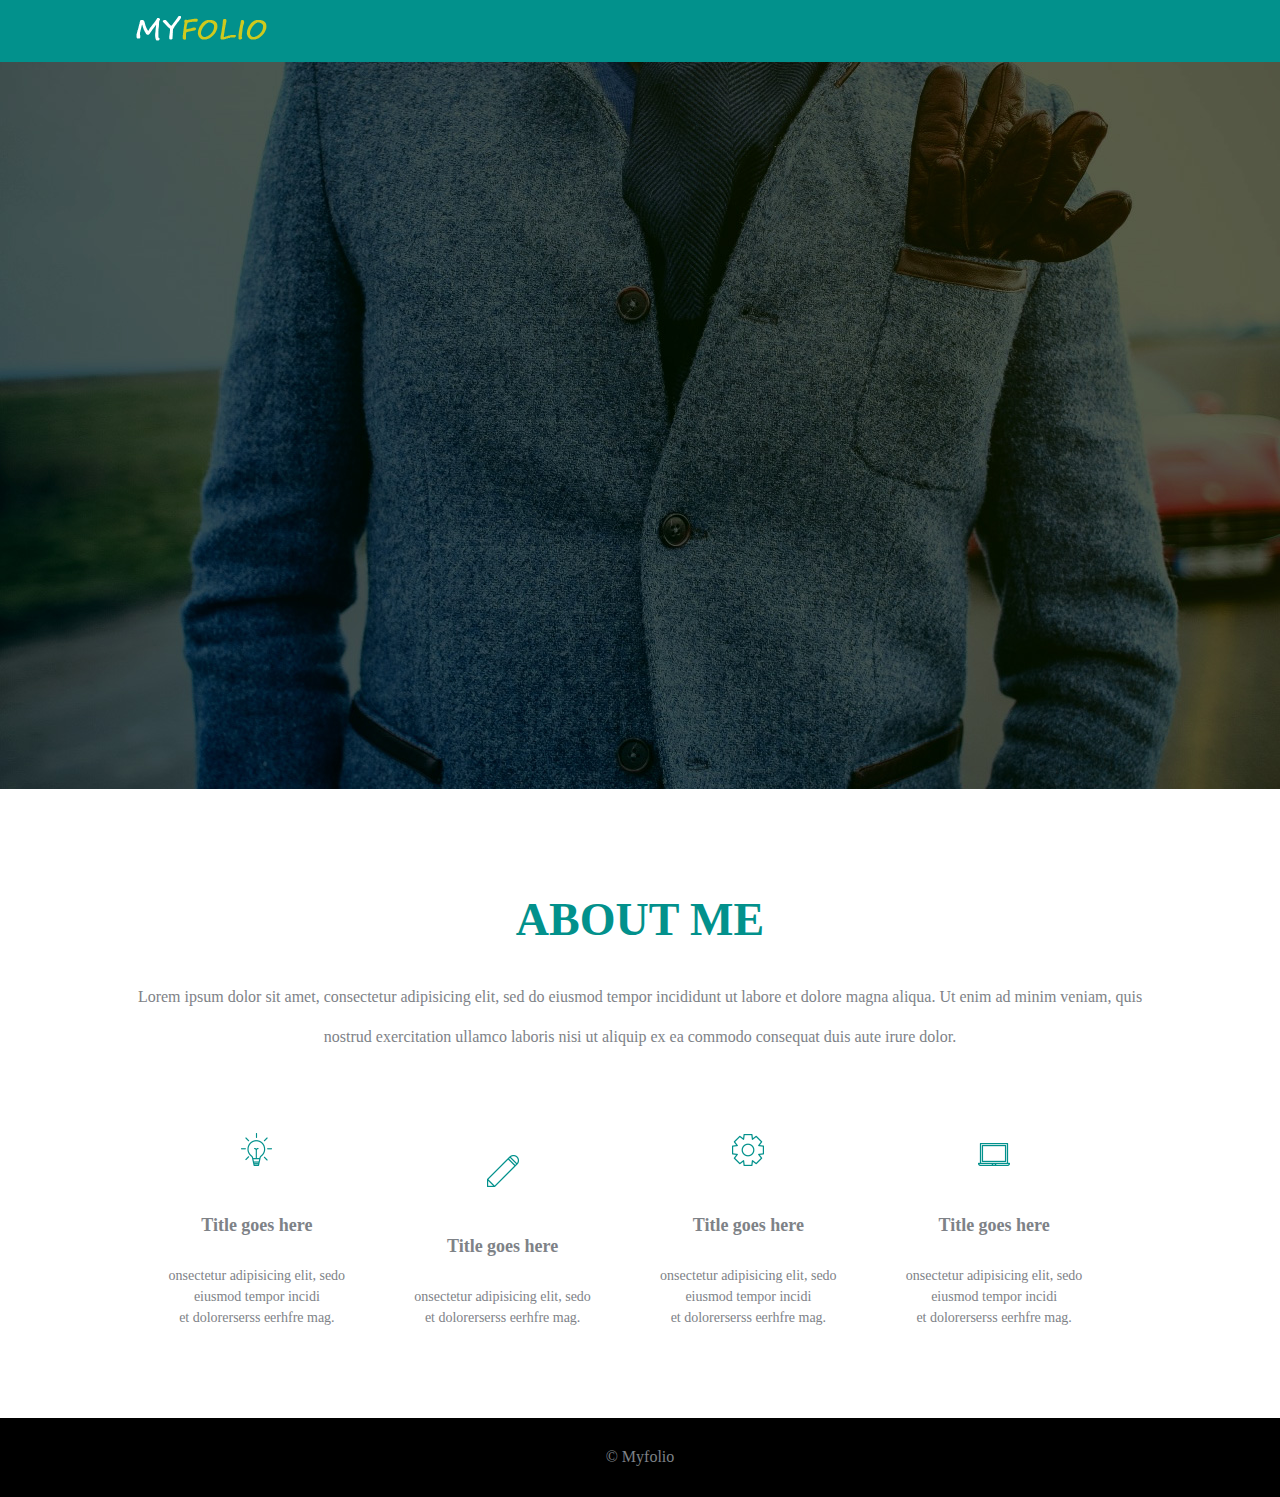
<file: HomeWork/HomeWork#2-2/index.html>
<!DOCTYPE html>
<html lang="en">

<head>
    <meta charset="UTF-8">
    <title>HomeWork#2-2</title>
    <link rel="stylesheet" href="css/style.css">
</head>

<body>
    <div class="header">
        <div class="container">
            <a href="#"><img src="img/logo.png" alt="" width="131" height="25"></a>
        </div>
    </div>
    <div class="mainPic">
        <img src="img/main-pic.jpg" alt="" width="1280" height="727">
    </div>
    <div class="container">
        <div class="about">
            <h1>About me</h1>
            <p>Lorem ipsum dolor sit amet, consectetur adipisicing elit, sed do eiusmod tempor incididunt ut labore et dolore magna aliqua. Ut enim ad minim veniam, quis nostrud exercitation ullamco laboris nisi ut aliquip ex ea commodo consequat duis aute
                irure dolor.</p>
        </div>
    </div>
    <div class="container">
        <div class="item">
            <img src="img/ic-lamp.png" height="33" width="31" alt="">
            <h5>Title goes here</h5>
            <p>onsectetur adipisicing elit, sedo<br> eiusmod tempor incidi<br> et dolorerserss eerhfre mag.</p>
        </div>
        <div class="item">
            <img src="img/ic-pencil.png" height="32" width="32" alt="">
            <h5>Title goes here</h5>
            <p>onsectetur adipisicing elit, sedo<br eiusmod tempor incidi<br> et dolorerserss eerhfre mag.</p>
        </div>
        <div class="item">
            <img src="img/ic-set.png" height="32" width="32" alt="">
            <h5>Title goes here</h5>
            <p>onsectetur adipisicing elit, sedo<br> eiusmod tempor incidi<br> et dolorerserss eerhfre mag.</p>
        </div>
        <div class="item">
            <img src="img/ic-laptop.png" height="23" width="32" alt="">
            <h5>Title goes here</h5>
            <p>onsectetur adipisicing elit, sedo<br> eiusmod tempor incidi<br> et dolorerserss eerhfre mag.</p>
        </div>
    </div>
    <div class="footer">
        <p>© Myfolio</p>
    </div>
</body>

</html>
</file>
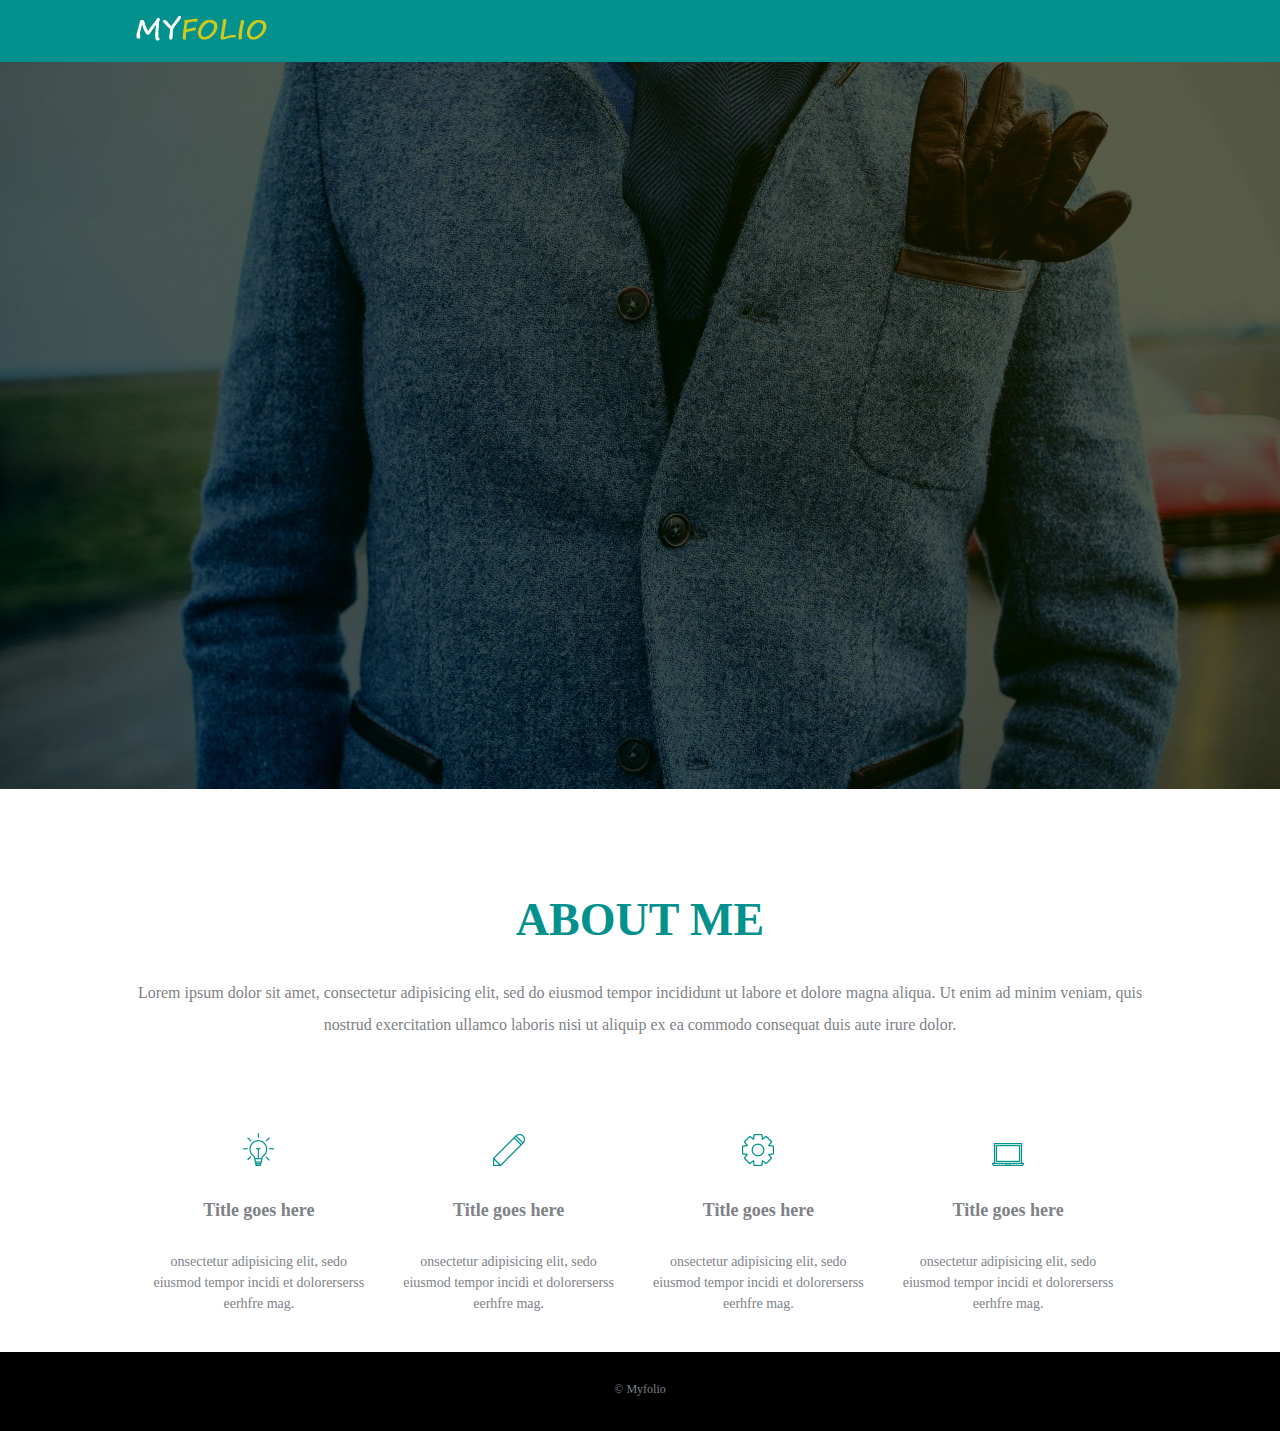
<file: HomeWork/HomeWork#2-3/index.html>
<!DOCTYPE html>
<html lang="en">

<head>
    <meta charset="UTF-8">
    <title>HomeWork#2-3</title>
    <link rel="stylesheet" href="css/style.css">
</head>

<body>
    <div class="header">
        <div class="container">
            <a href="#">
					<img src="img/logo.png" alt="">
				</a>
        </div>
    </div>
    <div class="main-pic">
        <img src="img/main-pic.jpg" alt="" width="1280" height="727">
    </div>
    <div class="container">
        <div class="aboutMe">
            <h1>About me</h1>
            <p>Lorem ipsum dolor sit amet, consectetur adipisicing elit, sed do eiusmod tempor incididunt ut labore et dolore magna aliqua. Ut enim ad minim veniam, quis nostrud exercitation ullamco laboris nisi ut aliquip ex ea commodo consequat duis aute
                irure dolor.</p>
        </div>
        <div class="item">
            <img src="img/ic-lamp.png" alt="" width="31" height="33">
            <h5>Title goes here</h5>
            <p>onsectetur adipisicing elit, sedo eiusmod tempor incidi et dolorerserss eerhfre mag.</p>
        </div>
        <div class="item">
            <img src="img/ic-pencil.png" alt="" width="32" height="32">
            <h5>Title goes here</h5>
            <p>onsectetur adipisicing elit, sedo eiusmod tempor incidi et dolorerserss eerhfre mag.</p>
        </div>
        <div class="item">
            <img src="img/ic-set.png" alt="" width="32" height="32">
            <h5>Title goes here</h5>
            <p>onsectetur adipisicing elit, sedo eiusmod tempor incidi et dolorerserss eerhfre mag.</p>
        </div>
        <div class="item">
            <img src="img/ic-laptop.png" alt="">
            <h5>Title goes here</h5>
            <p>onsectetur adipisicing elit, sedo eiusmod tempor incidi et dolorerserss eerhfre mag.</p>
        </div>
    </div>
    <div class="footer">
        <p>© Myfolio</p>
    </div>
</body>

</html>
</file>
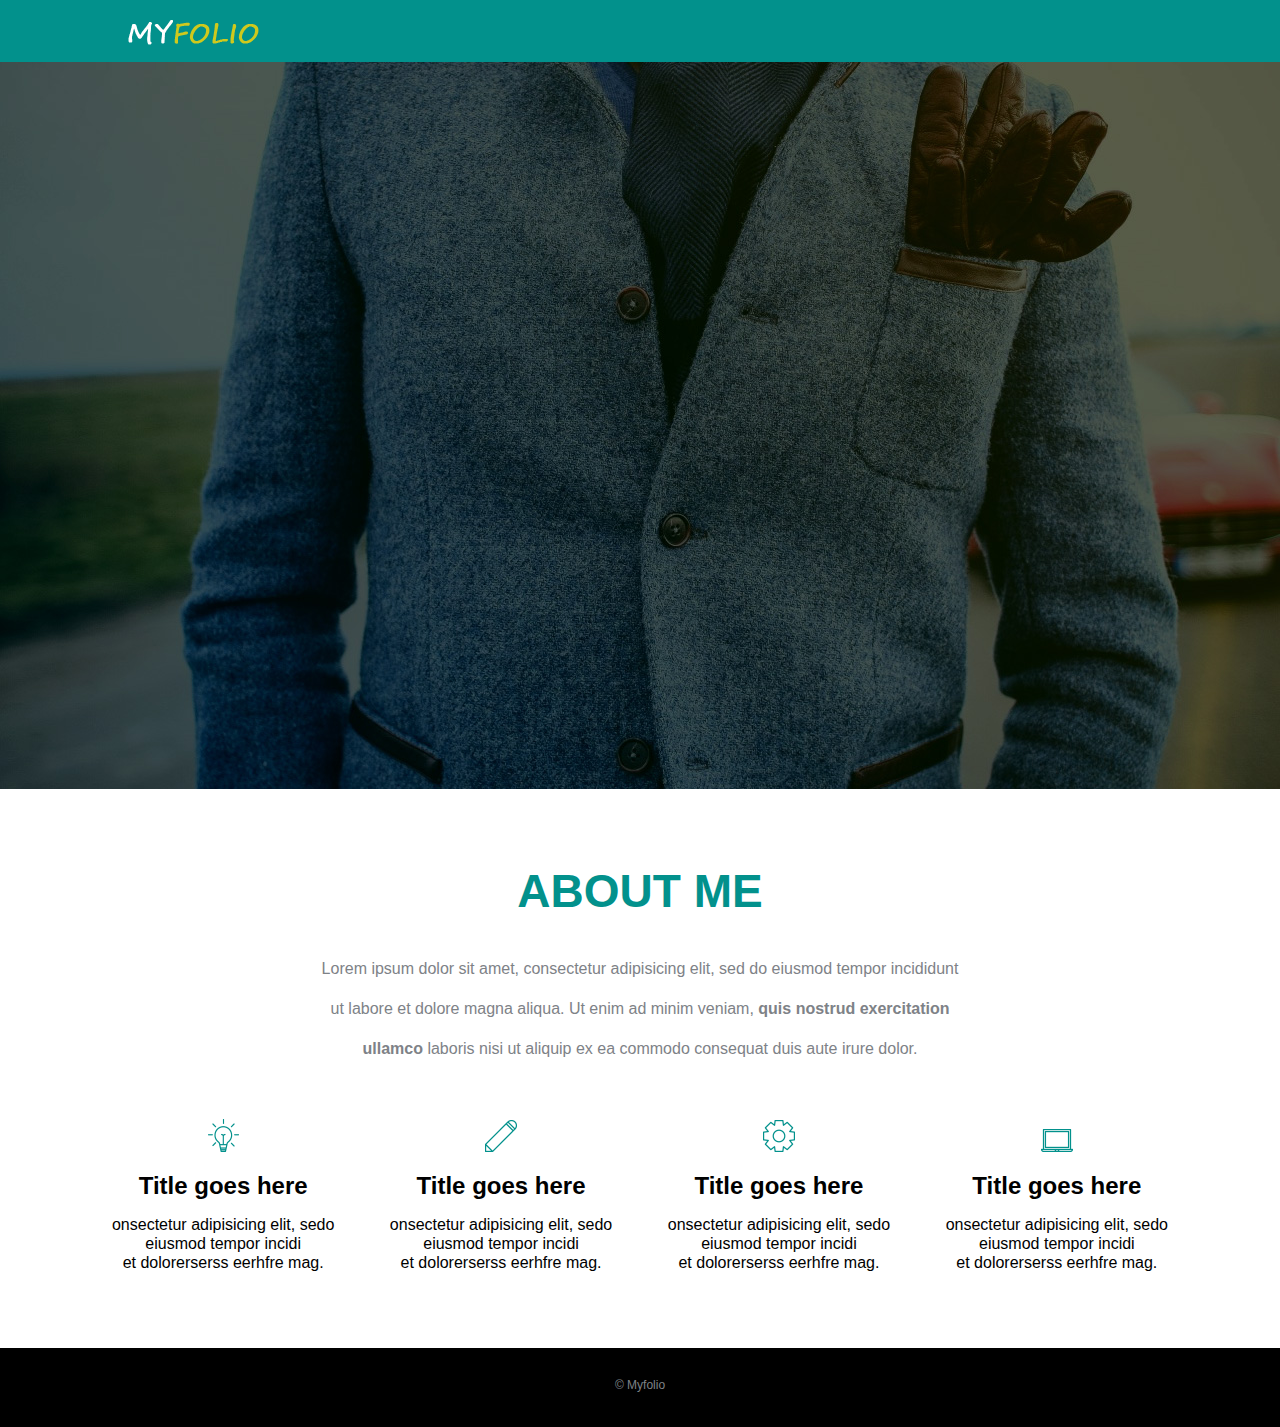
<file: HomeWork/HomeWork#2/index.html>
<!DOCTYPE html>
<html lang="en">
<head>
	<meta charset="UTF-8">
	<title>About Me</title>
	<link rel="stylesheet" href="css/style.css">
</head>
<body>
	<header>
		<div class="logo">
			<a href="#"><img src="img/logo.png" height="25" width="131" alt=""></a>
		</div>
	</header>

		<img src="img/main-pic.jpg" class="promo" height="720" width="1280" alt="">

	<div class="about">
		<h1>About Me</h1>
		<div class="text">
			<p>Lorem ipsum dolor sit amet, consectetur adipisicing elit, sed do eiusmod tempor incididunt ut labore et dolore magna aliqua. Ut enim ad minim veniam, <b>quis nostrud exercitation ullamco</b> laboris nisi ut aliquip ex ea commodo consequat duis aute irure dolor.</p>
		</div>
	</div>

	<div class="container">
		<div class="item">
			<img src="img/ic-lamp.png" height="33" width="31" alt="">
			<h2>Title goes here</h2>
			<p>onsectetur adipisicing elit, sedo<br> eiusmod tempor incidi<br> et dolorerserss eerhfre mag.</p>
		</div>

		<div class="item">
			<img src="img/ic-pencil.png" height="32" width="32" alt="">
			<h2>Title goes here</h2>
			<p>onsectetur adipisicing elit, sedo<br> eiusmod tempor incidi<br> et dolorerserss eerhfre mag.</p>
		</div>

		<div class="item">
			<img src="img/ic-set.png" height="32" width="32" alt="">
			<h2>Title goes here</h2>
			<p>onsectetur adipisicing elit, sedo<br> eiusmod tempor incidi<br> et dolorerserss eerhfre mag.</p>
		</div>

		<div class="item">
			<img src="img/ic-laptop.png" height="23" width="32" alt="">
			<h2>Title goes here</h2>
			<p>onsectetur adipisicing elit, sedo<br> eiusmod tempor incidi<br> et dolorerserss eerhfre mag.</p>
		</div>
	</div>


	<footer>
		<h3>© Myfolio</h3>
	</footer>

</body>
</html>
</file>
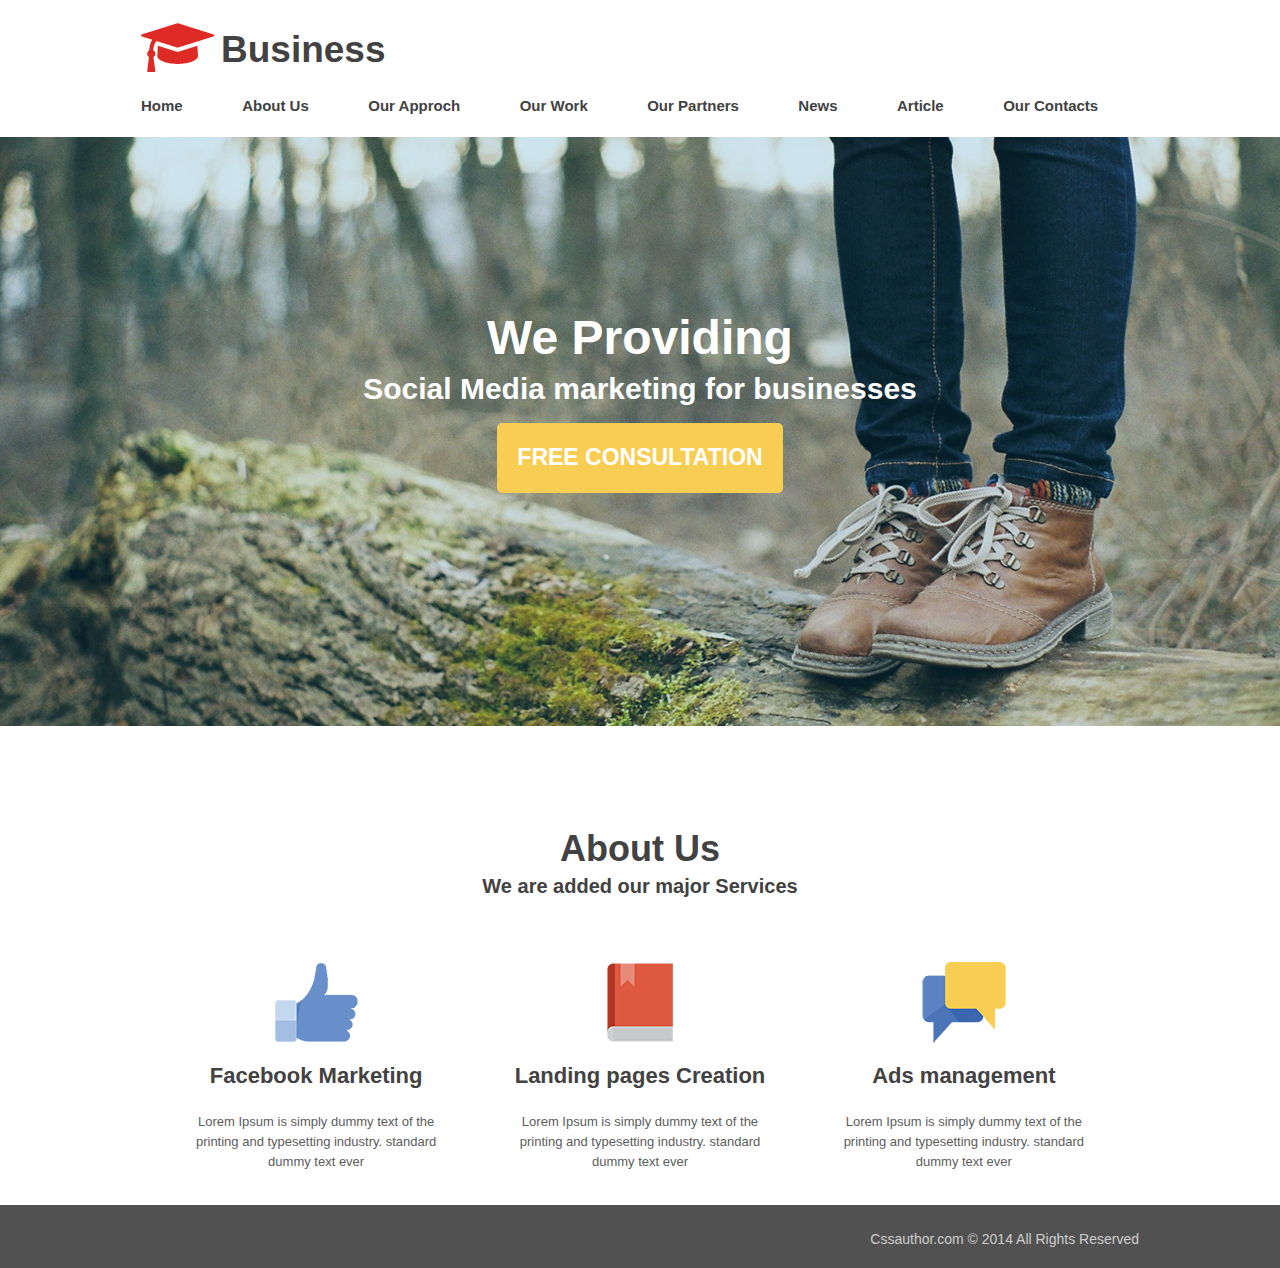
<file: HomeWork/HomeWork#3-1/index.html>
<!DOCTYPE html>
<html lang="en">

<head>
    <meta charset="UTF-8">
    <title>Business</title>
    <link rel="stylesheet" href="css/style.css">
</head>

<body>
    <header class="container">
        <h1 class="logo">
            <a href="#"><i></i><span>Business</span></a>
        </h1>
        <nav>
            <ul>
                <li><a href="#">Home</a></li>
                <li><a href="#">About Us</a></li>
                <li><a href="#">Our Approch</a></li>
                <li><a href="#">Our Work</a></li>
                <li><a href="#">Our Partners</a></li>
                <li><a href="#">News</a></li>
                <li><a href="#">Article</a></li>
                <li class="last"><a href="#">Our Contacts</a></li>
            </ul>
        </nav>
    </header>
    <div class="background-image">
        <div class="project container">
            <div class="project-item">
                <h2>We Providing</h2>
                <p class="title">Social Media marketing for businesses</p>
                <div class="link">
                    <a href="#">Free Consultation</a>
                </div>
            </div>
        </div>
    </div>
    <section class="about">
        <div class="container">
            <h3>About Us</h3>
            <p class="descr">We are added our major Services</p>
            <div class="about-items">
                <div class="about-item item-1">
                    <h4><a href="#"><i></i><span>Facebook Marketing</span></a></h4>
                    <p>Lorem Ipsum is simply dummy text of the printing and typesetting industry. standard dummy text ever</p>
                </div>
                <div class="about-item item-2">
                    <h4><a href="#"><i></i><span>Landing pages Creation</span></a></h4>
                    <p>Lorem Ipsum is simply dummy text of the printing and typesetting industry. standard dummy text ever</p>
                </div>
                <div class="about-item item-3">
                    <h4><a href="#"><i></i><span>Ads management</span></a></h4>
                    <p>Lorem Ipsum is simply dummy text of the printing and typesetting industry. standard dummy text ever</p>
                </div>
            </div>
        </div>
    </section>
    <footer>
        <div class="container">
            <p>Cssauthor.com © 2014 All Rights Reserved</p>
        </div>
    </footer>
</body>

</html>
</file>
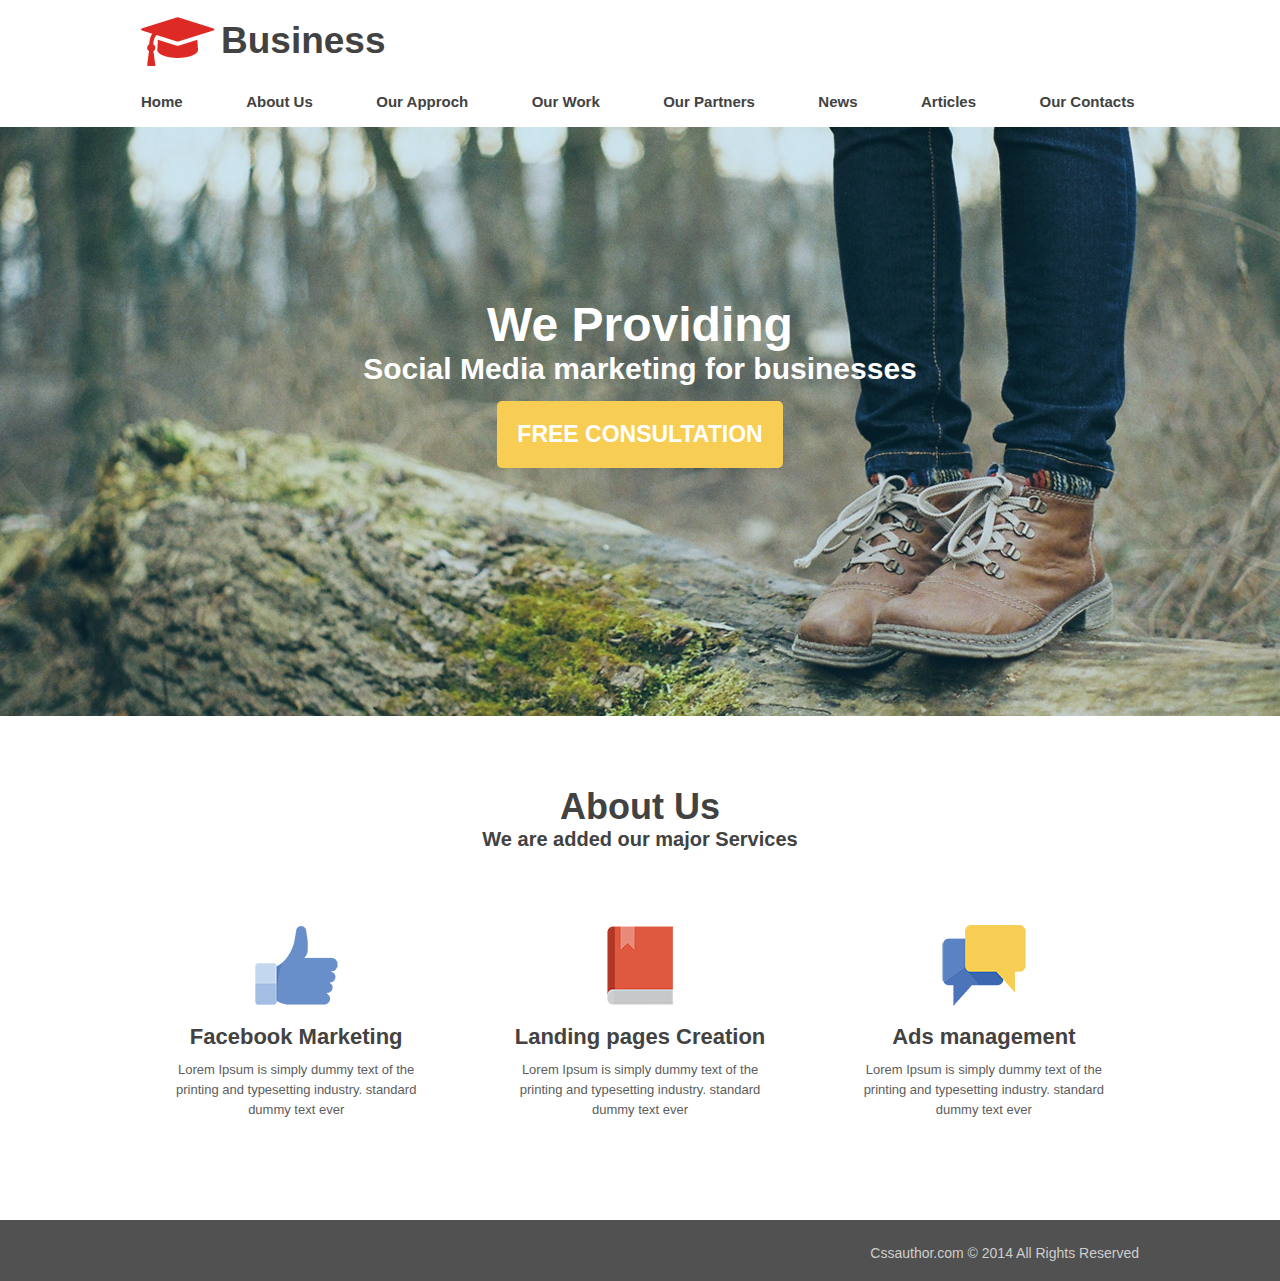
<file: HomeWork/HomeWork#3-2/index.html>
<!DOCTYPE html>
<html lang="en">

<head>
    <meta charset="UTF-8">
    <title>Business#3-2</title>
    <link rel="stylesheet" href="css/style.css">
</head>

<body>
    <header>
        <div class="container">
            <div class="logo">
                <h1><a href="#">Business</a></h1>
                <nav>
                    <ul>
                        <li><a href="#">Home</a></li>
                        <li><a href="#">About Us</a></li>
                        <li><a href="#">Our Approch</a></li>
                        <li><a href="#">Our Work</a></li>
                        <li><a href="#">Our Partners</a></li>
                        <li><a href="#">News</a></li>
                        <li><a href="v">Articles</a></li>
                        <li class="last"><a href="#">Our Contacts</a></li>
                    </ul>
                </nav>
            </div>
        </div>
    </header>
    <div class="background-image">
        <div class="project container">
            <h2>We Providing</h2>
            <p>Social Media marketing for businesses</p>
            <a href="#">Free Consultation</a>
        </div>
    </div>

    <section class="about container">
    <h2>About Us</h2>
    <p class="descr">We are added our major Services</p>
    <div class="about-items">
        <div class="about-item item-1">
                <h4><a href="#"><i></i><span>Facebook Marketing</span></a></h4>
            <p>Lorem Ipsum is simply dummy text of the printing and typesetting industry. standard dummy text ever</p>
        </div>
        <div class="about-item item-2">
                <h4><a href="#"><i></i><span>Landing pages Creation</span></a></h4>
            <p>Lorem Ipsum is simply dummy text of the printing and typesetting industry. standard dummy text ever</p>
        </div>
        <div class="about-item item-3">
                <h4><a href="#"><i></i><span>Ads management</span></a></h4>
            <p>Lorem Ipsum is simply dummy text of the printing and typesetting industry. standard dummy text ever</p>
        </div>
    </div>
</section>

    <footer>
        <div class="container">
        <p>Cssauthor.com © 2014 All Rights Reserved</p>
        </div>
    </footer>
</body>

</html>
</file>
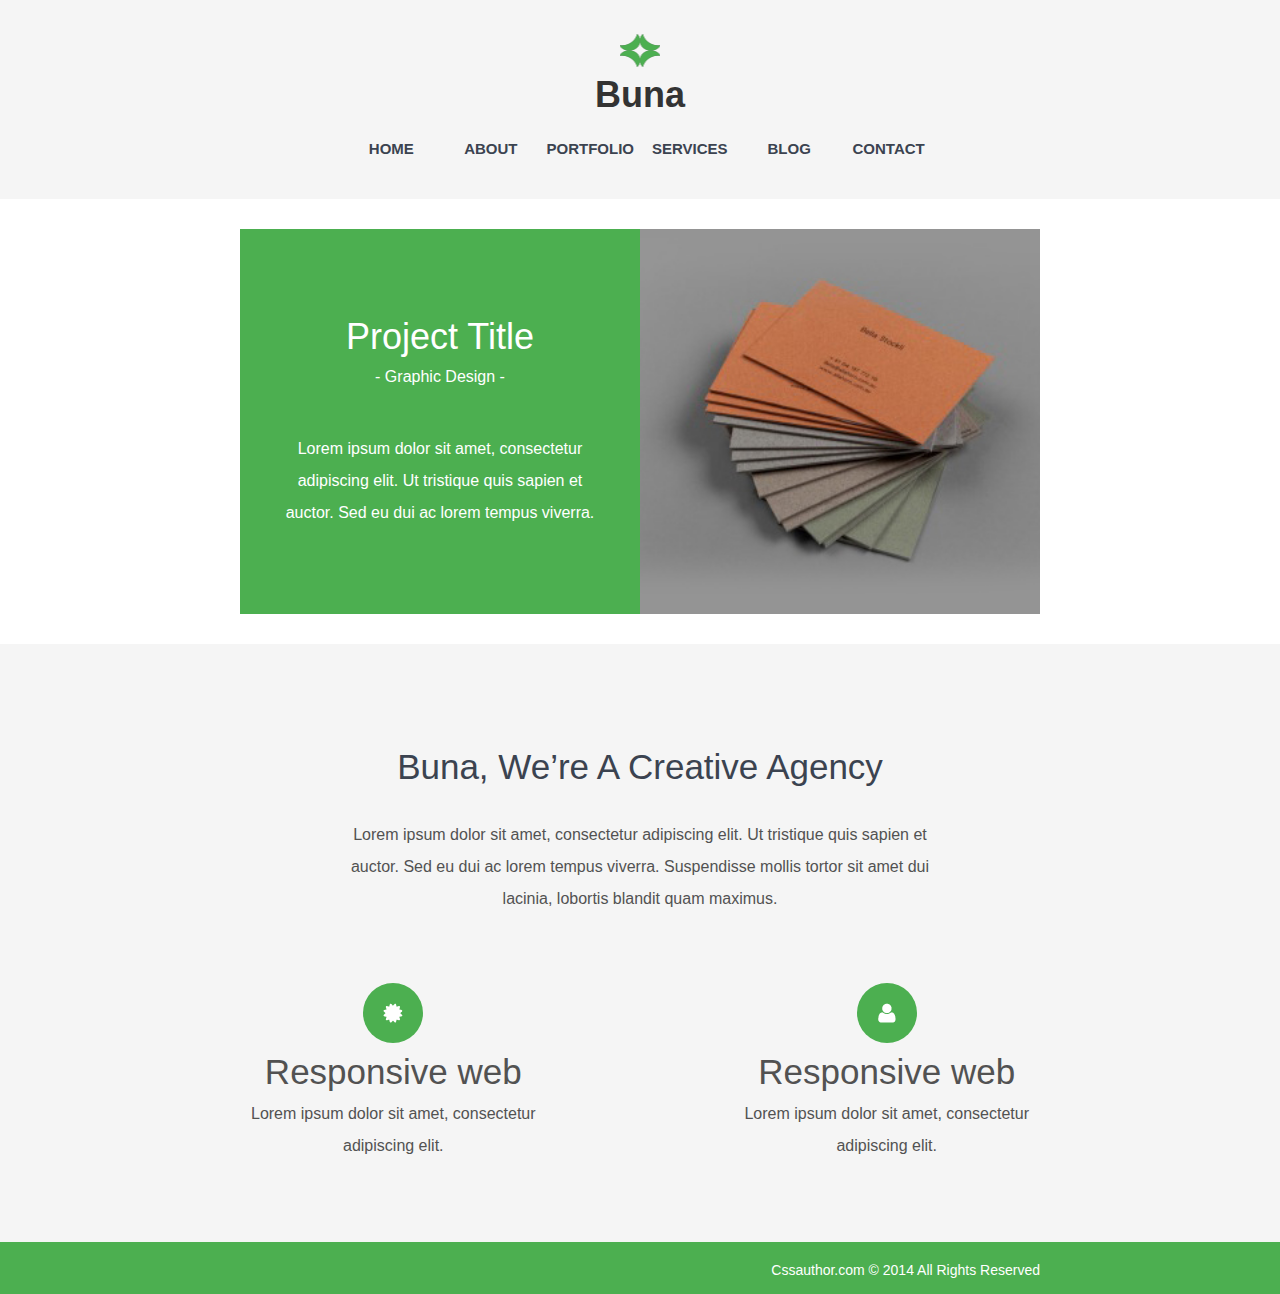
<file: HomeWork/HomeWork#3/index.html>
<!DOCTYPE html>
<html lang="en">

<head>
    <meta charset="UTF-8">
    <title>Buna</title>
    <link rel="stylesheet" href="css/style.css">
</head>

<body>
    <header>
        <div class="container">
            <h1 class="logo">
                <a href="#"><i></i><span>Buna</span></a>
            </h1>
            <nav>
                <ul>
                    <li><a href="#">Home</a></li>
                    <li><a href="#">About</a></li>
                    <li><a href="#">Portfolio</a></li>
                    <li><a href="#">Services</a></li>
                    <li><a href="#">Blog</a></li>
                    <li><a href="#">Contact</a></li>
                </ul>
            </nav>
        </div>
    </header>
    <div class="project container">
        <div class="project-item project-item-txt">
            <h2>Project Title</h2>
            <p class="category">- Graphic Design -</p>
            <p>Lorem ipsum dolor sit amet, consectetur adipiscing elit. Ut tristique quis sapien et auctor. Sed eu dui ac lorem tempus viverra.</p>
        </div>
        <div class="project-item project-item-img">
            <a href="#">
                <img src="img/pic.jpg" alt="" width="300" height="271">
            </a>
        </div>
    </div>

    <section class="about">
        <div class="container">
            <h2>Buna, We’re A Creative Agency</h2>
            <p class="descr">Lorem ipsum dolor sit amet, consectetur adipiscing elit. Ut tristique quis sapien et auctor. Sed eu dui ac lorem tempus viverra. Suspendisse mollis tortor sit amet dui lacinia, lobortis blandit quam maximus.</p>
            <div class="about-items">
                <div class="about-item item-1">
                    <h3><a href="#"><i></i><span>Responsive web</span></a></h3>
                    <p>Lorem ipsum dolor sit amet, consectetur adipiscing elit.</p>
                </div>
                <div class="about-item item-2">
                    <h3><a href="#"><i></i><span>Responsive web</span></a></h3>
                    <p>Lorem ipsum dolor sit amet, consectetur adipiscing elit.</p>
                </div>
            </div>
        </div>
    </section>

    <footer>
        <div class="container">
            <p>Cssauthor.com © 2014 All Rights Reserved</p>
        </div>
    </footer>

</body>

</html>
</file>
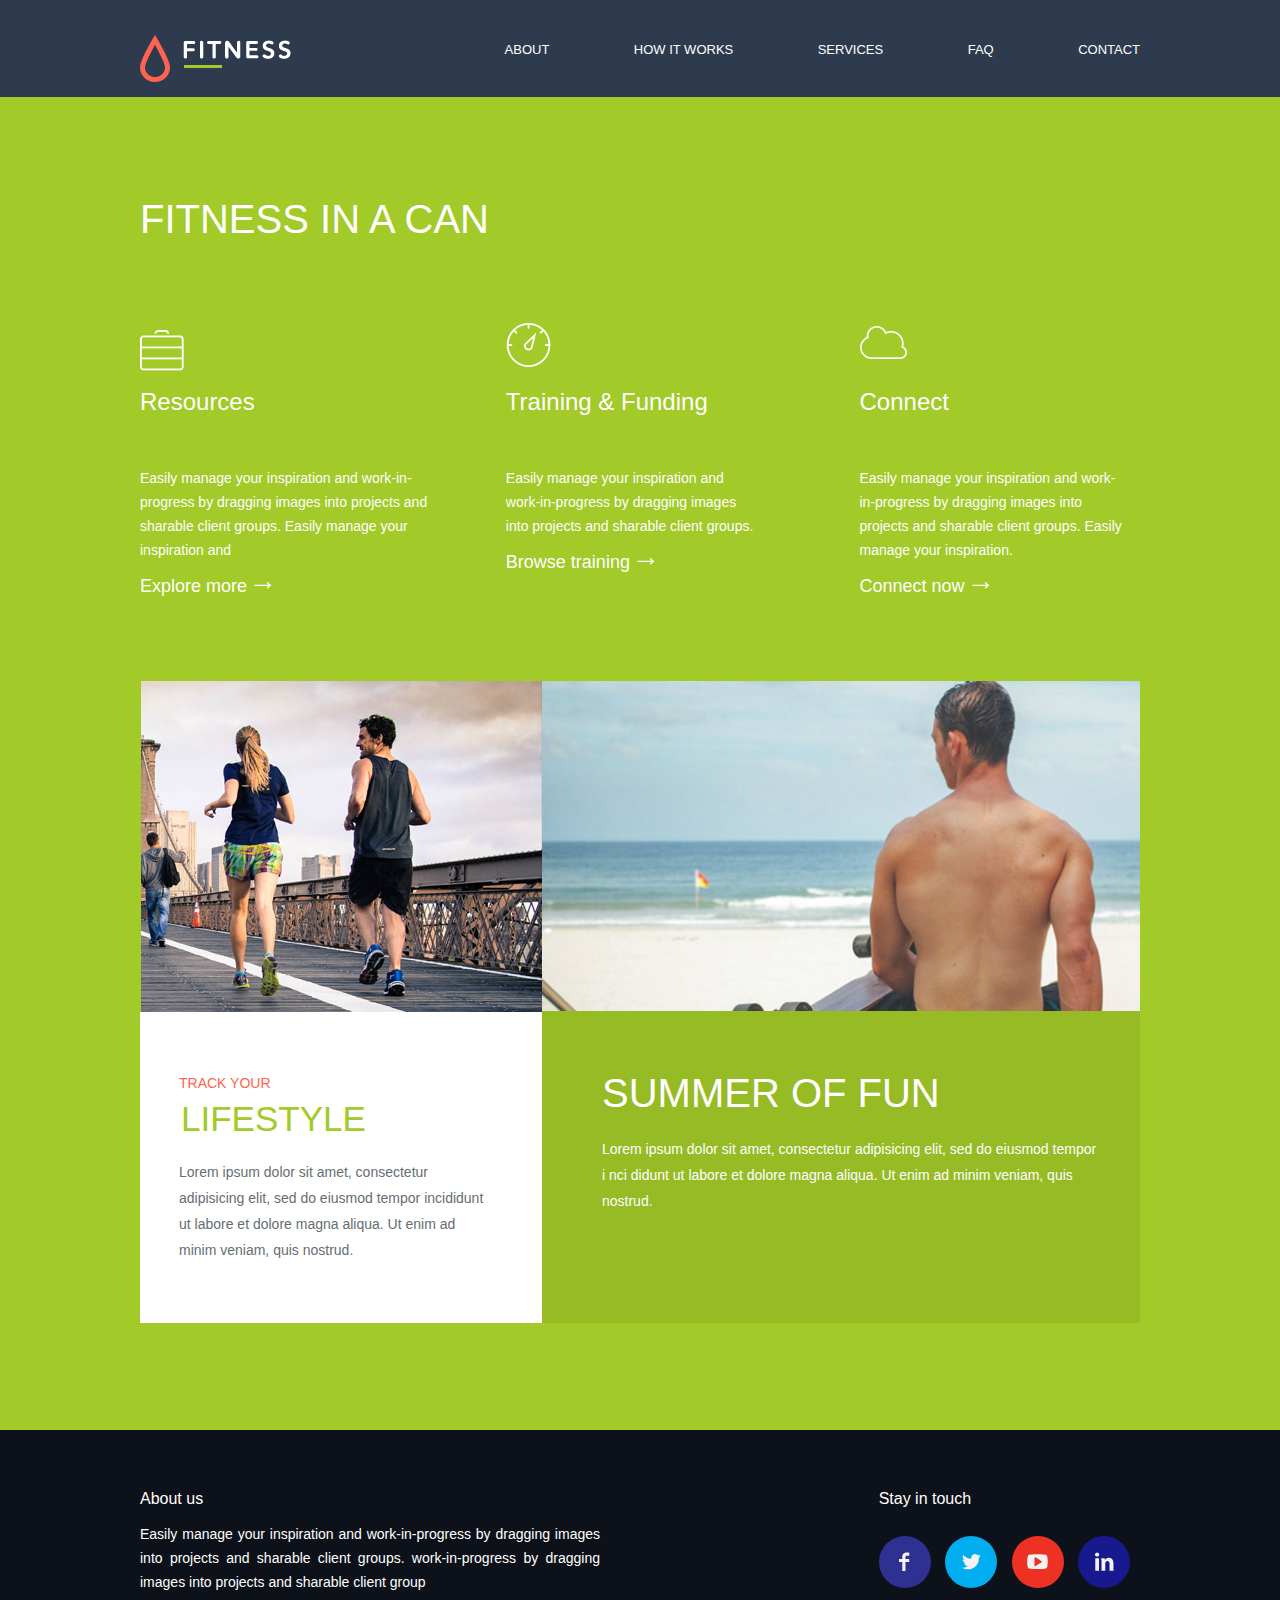
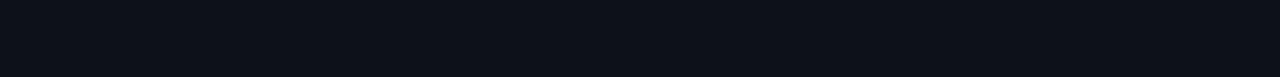
<file: HomeWork/HomeWork#5/index.html>
<!DOCTYPE html>
<html lang="en">

<head>
    <meta charset="UTF-8">
    <title>HomeWork#5</title>
    <link rel="stylesheet" href="css/reset.css">
    <link rel="stylesheet" href="css/style.css">
</head>

<body>
    <header>
        <div class="container">
            <div class="logo">
            <a href="#">
                <img src="img/logo.png" alt="Fitness">
            </a>
            </div>
            <nav>
                <ul>
                    <li><a href="#">About</a></li>
                    <li><a href="#">How It Works</a></li>
                    <li><a href="#">Services</a></li>
                    <li><a href="#">FAQ</a></li>
                    <li><a href="#">Contact</a></li>
                </ul>
            </nav>
        </div>
    </header>

    <body>
        <div class="container">
            <h1>Fitness in a can</h1>
            <section class="block items">
                <div class="block-item item-1">
                    <h4><a href="#" class="icon"><i></i>Resources</a></h4>
                    <p>Easily manage your inspiration and work-in-progress by dragging images into projects and sharable client groups. Easily manage your inspiration and</p>
                    <a href="#"class="more">Explore more<i class="arrow"></i></a>
                </div>
                <div class="block-item item-2">
                    <h4><a href="#" class="icon"><i></i><span>Training & Funding</span></a></h4>
                    <p>Easily manage your inspiration and work-in-progress by dragging images into projects and sharable client groups.</p>
                    <a href="#"class="more">Browse training<i class="arrow"></i></a>
                </div>
                <div class="block-item item-3">
                    <h4><a href="#" class="icon"><i></i>Connect</a></h4>
                    <p>Easily manage your inspiration and work-in-progress by dragging images into projects and sharable client groups. Easily manage your inspiration.</p>
                    <a href="#"class="more">Connect now<i class="arrow"></i></a>
                </div>
                <div class="item-2"></div>
                <div class="item-3"></div>
            </section>
        </div>

        <div class="pic container">
            <div class="pic pic-1">
                <a href="#"><img src="img/photo-1.jpg" alt="" width="402" height="331"></a>
                <h5>track your</h5>
                <h4>lifestyle</h4>
                <p>Lorem ipsum dolor sit amet, consectetur adipisicing elit, sed do eiusmod tempor incididunt ut labore et dolore magna aliqua. Ut enim ad minim veniam, quis nostrud.</p>
            </div>
            <div class="pic pic-2">
                <a href="#"><img src="img/photo-2.jpg" alt="" width="600" height="331"></a>
                <h4>summer of fun</h4>
                <p>Lorem ipsum dolor sit amet, consectetur adipisicing elit, sed do eiusmod tempor i nci didunt ut labore et dolore magna aliqua. Ut enim ad minim veniam, quis nostrud.</p>
            </div>
        </div>

        <footer>
            <div class="container">
                <div class="about">
                    <h6>About us</h6>
                    <p>Easily manage your inspiration and work-in-progress by dragging images into projects and sharable client groups. work-in-progress by dragging images into projects and sharable client group</p>
                </div>
                <div class="social">
                    <h6>Stay in touch</h6>
                    <a href="#" class="facebook"><i></i></a>
                    <a href="#" class="twitter"><i></i></a>
                    <a href="#" class="youtube"><i></i></a>
                    <a href="#" class="linkedin"><i></i></a>
                </div>
            </div>
        </footer>
    </body>


</body>

</html>
</file>
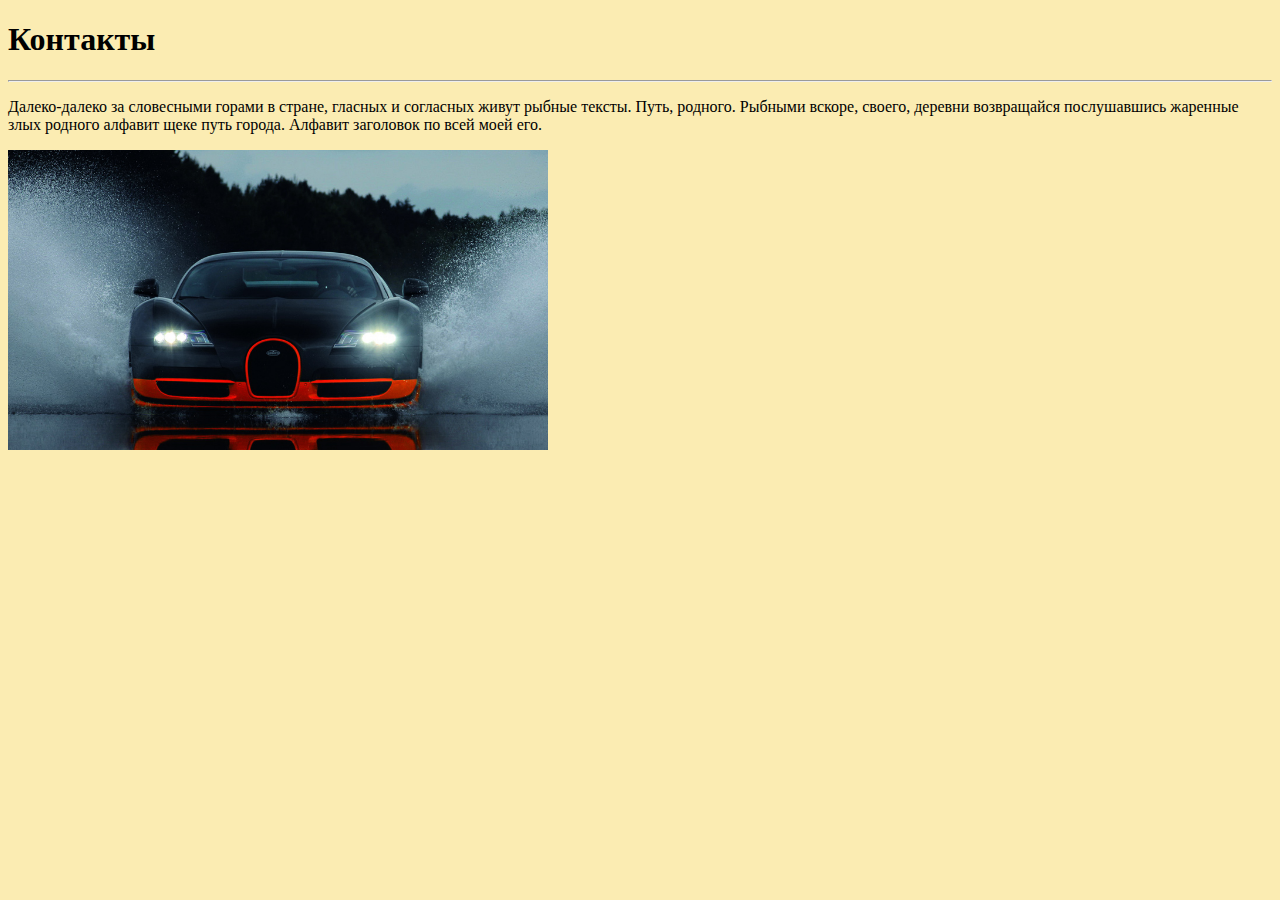
<file: Lessons/Lesson#1/index.html>
<!DOCTYPE html>
<html lang="en">
<head>
	<meta charset="UTF-8">
	<title>Document</title>
	<link rel="stylesheet" type="text/css" href="css/style.css">
</head>
<body>
	<div>
		<h1>
			Контакты
		</h1>
		<hr>
		<p>
			Далеко-далеко за словесными горами в стране, гласных и согласных живут рыбные тексты. Путь, родного. Рыбными вскоре, своего, деревни возвращайся послушавшись жаренные злых родного алфавит щеке путь города. Алфавит заголовок по всей моей его.
		</p>
		<img src="img/main.jpg" height="300" width="auto" alt="">
	</div>
</body>
</html>
</file>
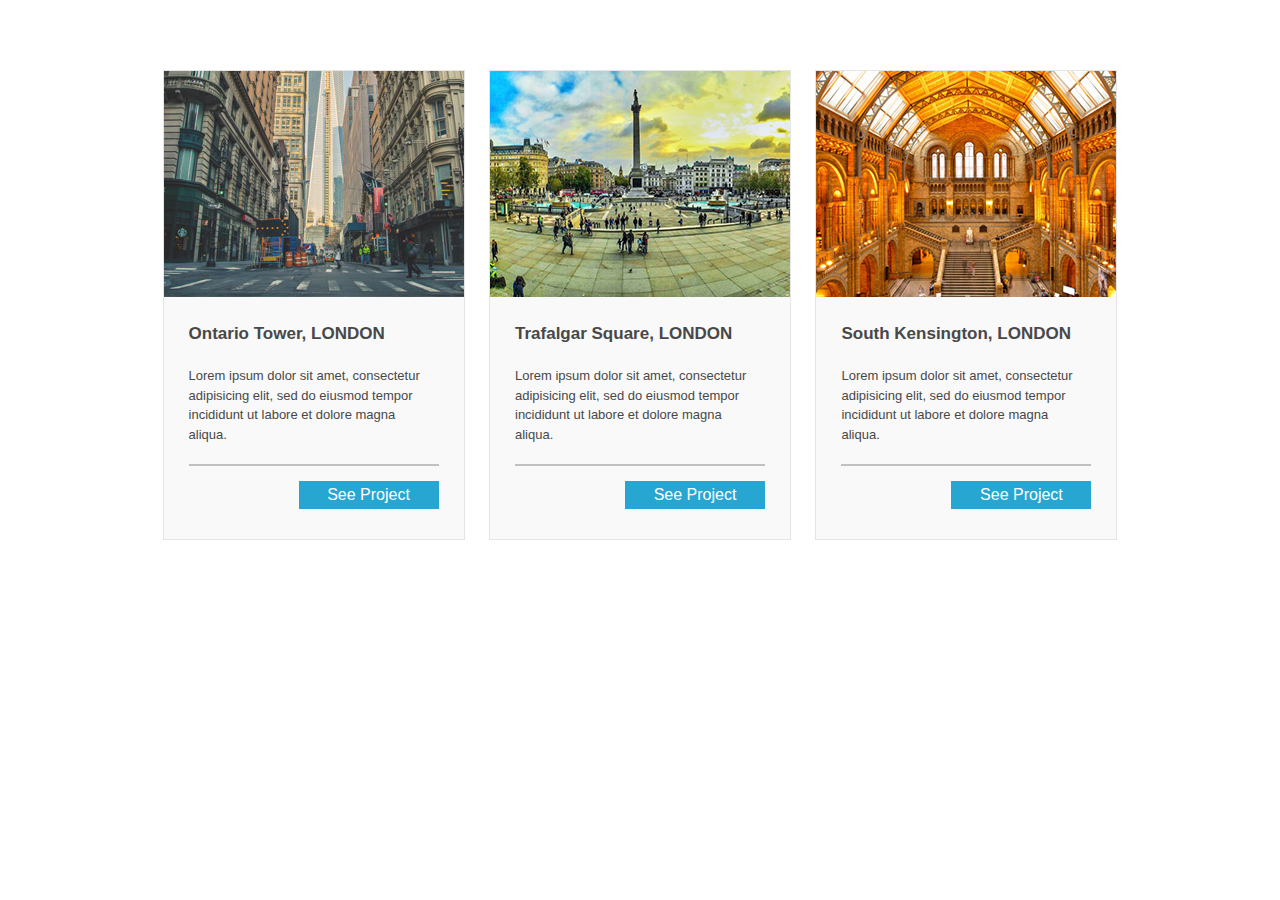
<file: Lessons/Lesson#2/index.html>
<!DOCTYPE html>
<html lang="en">

<head>
    <meta charset="UTF-8">
    <title>Lesson#2</title>
    <link rel="stylesheet" href="css/style.css">
</head>

<body>
    <div class="items">
        <div class="item">
            <a href="#" class="photo">
				<img src="img/ph-1.jpg" height="226" width="300" alt="">
			</a>
            <h4><a href="">Ontario Tower, <span>London</span></a></h4>
            <p>Lorem ipsum dolor sit amet, consectetur adipisicing elit, sed do eiusmod tempor incididunt ut labore et dolore magna aliqua.</p>
            <div class="item-bot"><a href="" class="btn">See Project</a></div>
        </div>
        <div class="item">
            <a href="#" class="photo">
				<img src="img/ph-2.jpg" height="226" width="300" alt="">
			</a>
            <h4><a href="">Trafalgar Square, <span>London</span></a></h4>
            <p>Lorem ipsum dolor sit amet, consectetur adipisicing elit, sed do eiusmod tempor incididunt ut labore et dolore magna aliqua.</p>
            <div class="item-bot"><a href="" class="btn">See Project</a></div>
        </div>
        <div class="item">
            <a href="#" class="photo">
				<img src="img/ph-3.jpg" height="226" width="300" alt="">
			</a>
            <h4><a href="">South Kensington, <span>London</span></a></h4>
            <p>Lorem ipsum dolor sit amet, consectetur adipisicing elit, sed do eiusmod tempor incididunt ut labore et dolore magna aliqua.</p>
            <div class="item-bot"><a href="" class="btn">See Project</a></div>
        </div>
    </div>

</body>

</html>
</file>
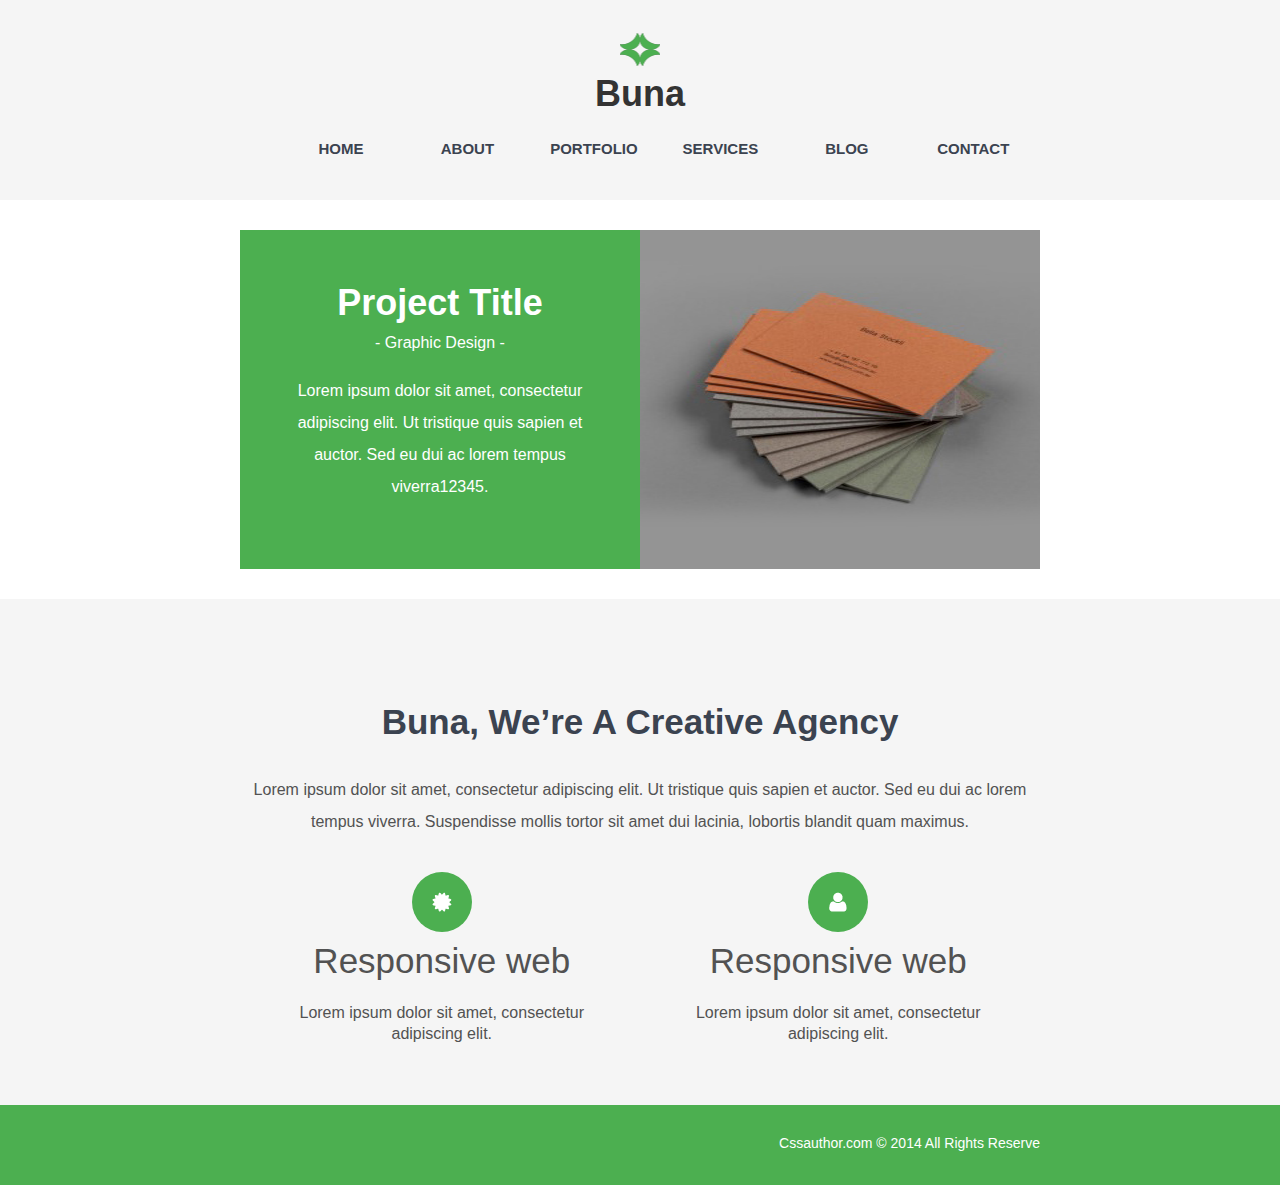
<file: Lessons/Lesson#3/index.html>
<!DOCTYPE html>
<html lang="en">

<head>
    <meta charset="UTF-8">
    <title>Buna</title>
    <link rel="stylesheet" href="css/style.css">
</head>

<body>
    <header>
        <div class="container">
            <h1 class="logo">
                <a href="#"><i></i><span>Buna</span></a>
            </h1>
            <nav>
                <ul>
                    <li><a href="#">Home</a></li>
                    <li><a href="#">About</a></li>
                    <li><a href="#">Portfolio</a></li>
                    <li><a href="#">Services</a></li>
                    <li><a href="#">Blog</a></li>
                    <li><a href="#">Contact</a></li>
                </ul>
            </nav>
        </div>
    </header>
    <div class="project container">
        <div class="project-item project-item-txt">
            <h2>Project Title</h2>
            <p class="category">- Graphic Design -</p>
            <p>Lorem ipsum dolor sit amet, consectetur adipiscing elit. Ut tristique quis sapien et auctor. Sed eu dui ac lorem tempus viverra12345.</p>
        </div>
        <div class="project-item project-item-img">
            <a href="#">
                <img src="img/pic.jpg" alt="" width="300" height="271">
            </a>
        </div>
    </div>

    <section class="about">
        <div class="container">
            <h2>Buna, We’re A Creative Agency</h2>
            <p class="descr">Lorem ipsum dolor sit amet, consectetur adipiscing elit. Ut tristique quis sapien et auctor. Sed eu dui ac lorem tempus viverra. Suspendisse mollis tortor sit amet dui lacinia, lobortis blandit quam maximus.</p>
            <div class="about-items">
                <div class="about-item item-1">
                    <h3><a href="#"><i></i><span>Responsive web</span></a></h3>
                    <p>Lorem ipsum dolor sit amet, consectetur adipiscing elit.</p>
                </div>
                <div class="about-item item-2">
                    <h3><a href="#"><i></i><span>Responsive web</span></a></h3>
                    <p>Lorem ipsum dolor sit amet, consectetur adipiscing elit.</p>
                </div>
            </div>
        </div>
    </section>

    <footer>
        <div class="container">
            <p>Cssauthor.com © 2014 All Rights Reserve</p>
        </div>
    </footer>

</body>

</html>
</file>
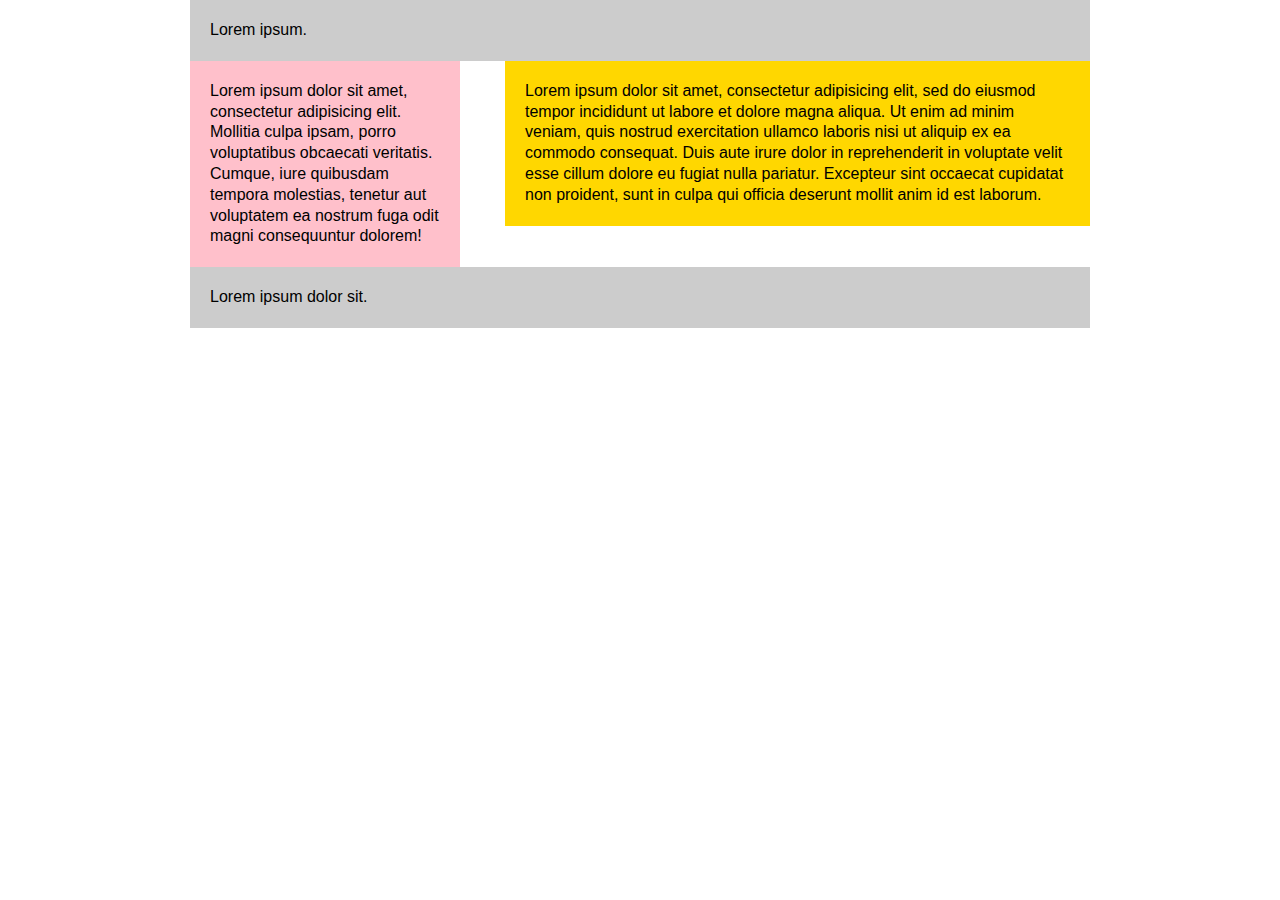
<file: Lessons/Lesson#4/index.html>
<!DOCTYPE html>
<html lang="en">

<head>
    <meta charset="UTF-8">
    <title>Lesson#4</title>
    <link rel="stylesheet" href="css/style.css">
</head>

<body>
    <div class="container">
        <header>
            Lorem ipsum.
        </header>
        <div class="content">
            <aside class="sidebar">
                Lorem ipsum dolor sit amet, consectetur adipisicing elit. Mollitia culpa ipsam, porro voluptatibus obcaecati veritatis. Cumque, iure quibusdam tempora molestias, tenetur aut voluptatem ea nostrum fuga odit magni consequuntur dolorem!
            </aside>
            <main class="main">
                Lorem ipsum dolor sit amet, consectetur adipisicing elit, sed do eiusmod tempor incididunt ut labore et dolore magna aliqua. Ut enim ad minim veniam, quis nostrud exercitation ullamco laboris nisi ut aliquip ex ea commodo consequat. Duis aute irure dolor in reprehenderit in voluptate velit esse cillum dolore eu fugiat nulla pariatur. Excepteur sint occaecat cupidatat non proident, sunt in culpa qui officia deserunt mollit anim id est laborum.
            </main>
        </div>
        <footer>
            Lorem ipsum dolor sit.
        </footer>
    </div><!--container-->

</body>

</html>
</file>
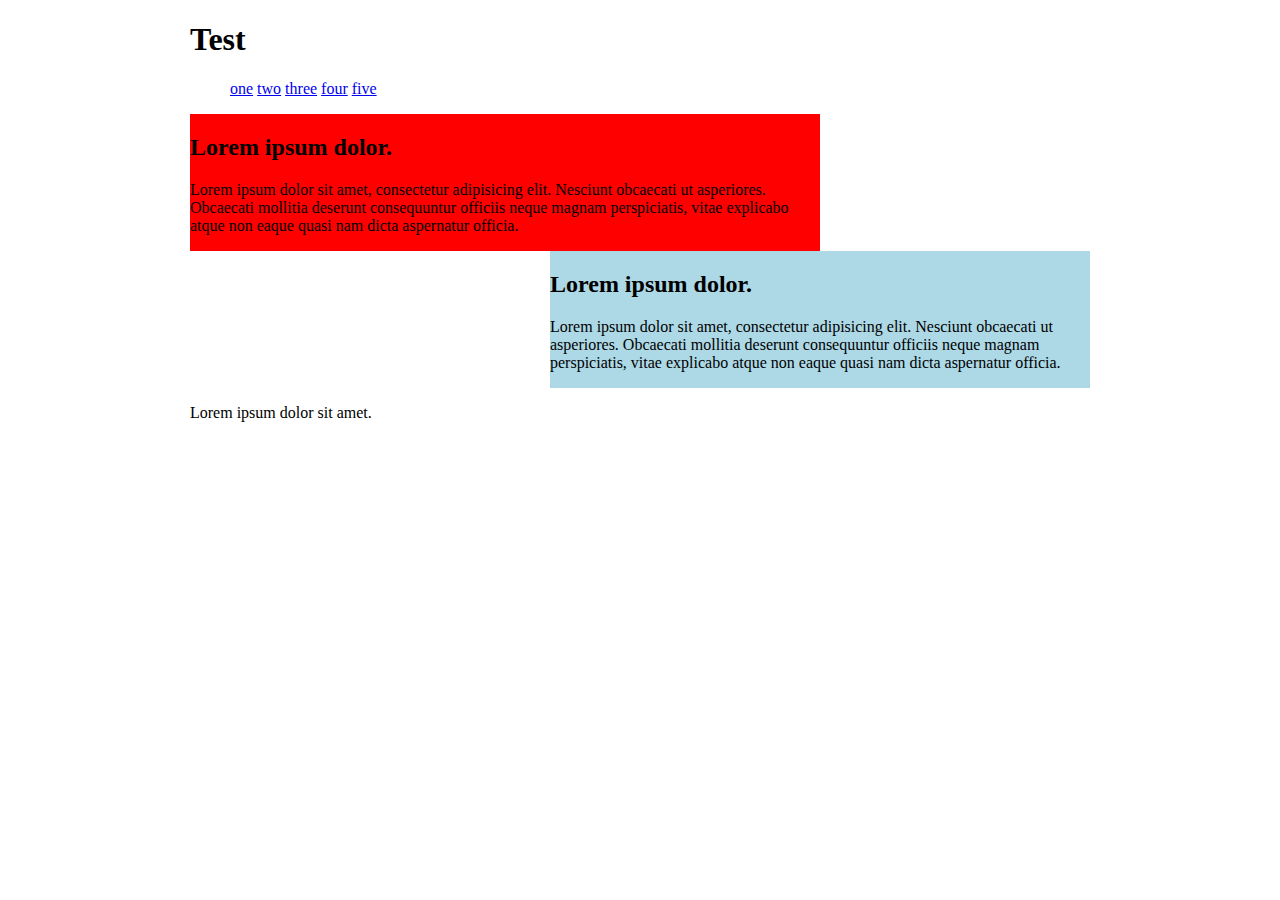
<file: Test/24.07.17/index.html>
<!DOCTYPE html>
<html lang="en">

<head>
    <meta charset="UTF-8">
    <title>test_24.07.17</title>
    <!-- <link rel="stylesheet" href="css/reset.css"> -->
    <link rel="stylesheet" href="css/style.css">
</head>

<body>
    <div class="container">
        <header>
            <h1>Test</h1>
            <nav>
                <ul>
                    <li><a href="#">one</a></li>
                    <li><a href="#">two</a></li>
                    <li><a href="#">three</a></li>
                    <li><a href="#">four</a></li>
                    <li><a href="#">five</a></li>
                </ul>
            </nav>
        </header>

        <div class="content">
            <div class="box-item-1">
                <h2>Lorem ipsum dolor.</h2>
                <p>Lorem ipsum dolor sit amet, consectetur adipisicing elit. Nesciunt obcaecati ut asperiores. Obcaecati mollitia deserunt consequuntur officiis neque magnam perspiciatis, vitae explicabo atque non eaque quasi nam dicta aspernatur officia.</p>
            </div>
            <div class="box-item-2">
                <h2>Lorem ipsum dolor.</h2>
                <p>Lorem ipsum dolor sit amet, consectetur adipisicing elit. Nesciunt obcaecati ut asperiores. Obcaecati mollitia deserunt consequuntur officiis neque magnam perspiciatis, vitae explicabo atque non eaque quasi nam dicta aspernatur officia.</p>
            </div>


        </div>
        <footer>
            <p>Lorem ipsum dolor sit amet.</p>
        </footer>



    </div><!--/container-->
</body>

</html>
</file>
<file: HomeWork/HomeWork#2-2/css/style.css>
body {
    margin: 0;
    padding: 0;
    min-width: 1008px;
}

.container {
    width: 1008px;
    margin: 0 auto;
}

.header {
    background-color: #02918c;
    height: 62px;
}

.container img {
    padding-top: 16px;
    padding-bottom: 16px;
}

.mainPic img {
    width: 100%;
    height: auto;
    margin-bottom: 50px;
}

.about h1 {
    font-size: 46px;
    color: #02918c;
    text-transform: uppercase;
    text-align: center;
    margin-top: 50px;
}

.about p {
    font-size: 16px;
    color: #7e8287;
    width: 1008px;
    text-align: center;
    margin: 0 auto;
    line-height: 2.5em;
    margin-bottom: 50px;
}

.item {
    width: 22%;
    text-align: center;
    display: inline-block;
    margin: 0 auto;
    padding: 10px;
    line-height: 1.2em;
    margin-bottom: 50px;
}

h5 {
    font-size: 18px;
    color: #7e8287;
}

.item p {
    font-size: 14px;
    color: #7e8287;
    line-height: 21px;
}

.footer {
    height: 79px;
    background-color: #000;
}

.footer p {
    text-align: center;
    color: #7e8287;
    padding-top: 30px;
    padding-bottom: 30px;
}
</file>
<file: HomeWork/HomeWork#2-3/css/style.css>
body {
    margin: 0;
    padding: 0;
    font-style: arial;
}

.container {
    width: 1008px;
    margin: 0 auto;
}

.header {
    background: #02918c;
    height: 62px;
}

.header img {
    padding-top: 16px;
    padding-bottom: 16px;
}

.main-pic img {
    width: 100%;
    height: auto;
}

.aboutMe h1 {
    font-size: 46px;
    color: #02918c;
    text-align: center;
    margin-top: 100px;
    text-transform: uppercase;
}

.aboutMe p {
    font-size: 16px;
    color: #7e8287;
    text-align: center;
    line-height: 2em;
    margin-bottom: 80px;
}

.item {
    width: 22%;
    display: inline-block;
    text-align: center;
    margin: 0 auto;
    margin-left: auto;
    margin-right: auto;
    padding: 12px;
}

.item h5 {
    font-size: 18px;
    color: #7e8287;
}

.item p {
    font-size: 14px;
    color: #7e8287;
    font-weight: normal;
    line-height: 21px;
}

.footer {
    height: 79px;
    background: #000;
}

.footer p {
    color: #7e8287;
    text-align: center;
    font-size: 12px;
    padding-top: 30px;
    padding-bottom: 30px;
}
</file>
<file: HomeWork/HomeWork#2/css/style.css>
html, body {
    margin: 0;
    padding: 0;
    font-family: Arial;
}

header {
	height: 62px;
	background-color:  #02918c;	
	border:none;
}

.logo {
	float: left;
	margin-left: 10%;
	padding-top: 20px;
}

.promo {
	width: 100%;
	height: auto;
	margin-bottom: 40px;
}

.about {
	width: 100%;
	margin: 0 auto;
	text-align: center;
}

h1 {
	color: #02918c;
	font-size: 46px;
	font-weight: bold;
	text-transform: uppercase;
}

.text {
	text-align: center;
	width: 50%;
	margin: 0 auto;
	color: #7e8287;
	font-size: 16px;
	line-height: 2.5em;
}

.container {
	width: 90%;
	margin: 0 auto;
	text-align: center;
	margin-top: 40px;
}

.item {
	width: 22%;
	text-align: center;
	display: inline-block;
	margin: 0 auto;	
	padding: 10px;
	line-height: 1.2em;
}

footer {
	background-color: #000000;
	height: 79px;
	margin-top: 50px;
}

h3 {
	color: #7e8287;
	font-size: 12px;
	font-weight: normal;
	text-align: center;
	padding-top: 30px;
}
</file>
<file: HomeWork/HomeWork#3-1/css/style.css>
body {
    font-family: arial, sans-serif;
    color: #424242;
    background: #fff;
    line-height: 1.3;
    min-width: 998px;
    margin: 0;
    padding: 0;
}

.container {
    width: 998px;
    margin: 0 auto;
}

header {
    margin: 0 0 0 0;
}

.logo a {
    background-image: url(../img/logo.png);
    background-repeat: no-repeat;
    background-position: 0 50%;
    text-decoration: none;
    font-size: 37px;
    color: #424242;
    display: inline-block;
    padding-left: 80px;
    padding-top: 5px;
    /*margin-left: 35px;*/
}

nav {
    /*margin: 0;*/
    margin-top: 20px;
    box-sizing: border-box;
}

nav ul li {
    display: inline-block;
}

ul {
    margin: 0 0;
    padding: 0;
}

li {
    padding: 0 55px 20px 0;
}

ul li a {
    text-decoration: none;
    font-size: 15px;
    font-weight: bold;
    color: #424242;
}

.last {
    padding-right: 0;
}

.background-image {
    min-height: 589px;
    background-image: url(../img/main-pic.jpg);
    background-position: center;
    background-size: cover;
    background-repeat: no-repeat;
}

.project-item h2 {
    text-align: center;
    padding: 170px 0 0px;
    font-size: 48px;
    margin: 0;
    color: #fff;
    font-weight: bold;
}

.project-item p {
    text-align: center;
    font-size: 30px;
    color: #fff;
    margin: 0;
    font-weight: bold;
}

.project a {
    text-decoration: none;
    text-transform: uppercase;
    font-size: 23px;
    font-weight: bold;
    background: #f8cd53;
    background-size: cover;
    color: #fff;
    padding: 20px 20px 20px 20px;
    border-radius: 5px;
    margin-top: 15px;
    display: inline-block;
}

.project {
    text-align: center;
}

.about h3 {
    text-align: center;
    font-size: 36px;
    color: #424242;
    margin-bottom: 0;
    margin-top: 100px;
}

.descr {
    text-align: center;
    font-size: 20px;
    color: #424242;
    font-weight: bold;
    margin-top: 0;
}

.about-items {
    width: 100%;
    margin: 0 auto;
    text-align: center;
}

.about-item {
    display: inline-block;
    width: 30%;
}

.about-item i {
    width: 85px;
    height: 85px;
    display: inline-block;
    background-repeat: no-repeat;
    background-position: 50% 50%;
}

.item-1 i {
    background-image: url(../img/ic-hand.png);
}

.item-2 i {
    background-image: url(../img/ic-book.png);
}

.item-3 i {
    background-image: url(../img/ic-comment.png);
}

.item-2 {
    margin: 20px;
}

.about-item span {
    display: block;
    padding-top: 10px;
}

h4 a {
    text-decoration: none;
    font-size: 22px;
    color: #424242;
}

.about-item p {
    font-size: 13px;
    color: #5c5c5c;
    padding-left: 20px;
    padding-right: 20px;
    line-height: 20px;
}

footer {
    background: #515151;
    margin: 0;
}

footer p {
    margin: 0;
    padding-top: 25px;
    padding-bottom: 20px;
    font-size: 14px;
    color: #cecece;
    text-align: right;
}
</file>
<file: HomeWork/HomeWork#3-2/css/style.css>
body {
    font-family: arial, sans-serif;
    margin: 0;
    padding: 0;
    min-width: 998px;
    background: #fff;
}

.container {
    width: 998px;
    margin: 0 auto;
}

.logo h1 a  {
    text-decoration: none;
    background-image: url(../img/logo.png);
    background-repeat: no-repeat;
    background-position: 0 50%;
    display: inline-block;
    padding-left: 80px;
    padding-top: 10px;
    padding-bottom: 10px;
    font-size: 37px;
    color: #424242;
}

.logo a {
    text-decoration: none;
    font-size: 15px;
    color: #424242;
    font-weight: bold;
}

h1 {
    margin-top: 10px;
}

nav ul li {
    display: inline-block;
    text-align: center;
}

li {
    padding-right: 59px;
}

.last {
    padding-right: 0;
}

ul {
    padding: 0;
    margin-top: 5px;
}

.background-image {
    min-height: 589px;
    background-image: url(../img/main-pic.jpg);
    background-size: cover;
    background-position: center;
}

.project h2 {
    text-align: center;
    padding-top: 170px;
    font-size: 48px;
    color: #fff;
    margin: 0;
}

.project p {
    text-align: center;
    font-size: 30px;
    color: #fff;
    font-weight: bold;
    margin: 0;
}

.project a {
    text-decoration: none;
    text-transform: uppercase;
    font-size: 23px;
    font-weight: bold;
    color: #fff;
    display: inline-block;
    background-color: #f8cd53;
    padding: 20px;
    border-radius: 5px;
    margin-top: 15px;
}

.project {
    text-align: center;
}

.about {
    text-align: center;
    margin-top: 70px;
}

.about h2 {
    font-size: 36px;
    color: #424242;
    margin-bottom: 0;
}

.descr {
    font-size: 20px;
    font-weight: bold;
    color: #424242;
    margin-top: 0;
}

.about-item {
    display: inline-block;
    width: 31%;
}

.about-item i {
    width: 85px;
    height: 85px;
    display: inline-block;
    background-repeat: no-repeat;
    background-position: 50% 50%;
}

.item-1 i {
    background-image: url(../img/ic-hand.png);
}

.item-2 i {
    background-image: url(../img/ic-book.png);
}

.item-3 i {
    background-image: url(../img/ic-comment.png);
}

.item-2 {
    margin: 30px;
}

.about-item span {
    display: block;
    padding-top: 10px;
}

h4 a {
    text-decoration: none;
    font-size: 22px;
    color: #424242;
}

h4 {
    margin-bottom: 10px;
}

.about-item p {
    font-size: 13px;
    color: #5c5c5c;
    padding-left: 20px;
    padding-right: 20px;
    line-height: 20px;
    margin-bottom: 70px;
    margin-top: 0;
}

footer {
    background: #515151;
    margin: 0;
}

footer p {
    margin: 0;
    padding-top: 25px;
    padding-bottom: 20px;
    font-size: 14px;
    color: #cecece;
    text-align: right;
}
</file>
<file: HomeWork/HomeWork#3/css/style.css>
body {
    font-family: arial, sans-serif;
    color: #525252;
    background: #fff;
    font-size: 16px;
    line-height: 1.3;
    min-width: 800px;
    margin: 0;
    padding: 0;
}

.container {
    width: 800px;
    margin: 0 auto;
}


/* Стили для header */

header {
    background-color: #f5f5f5;
}

header .container h1 {
    text-align: center;
    margin: 0;
}

.logo a {
    text-decoration: none;
    color: #333;
    font-size: 36px;
}

.logo i {
    background-image: url(../img/logo.png);
    width: 40px;
    height: 40px;
    display: inline-block;
    background-repeat: no-repeat;
    background-position: 50% 50%;
    margin-bottom: 10px;
    margin-top: 30px;
}

.logo span {
    display: block;
    margin-top: -20px;
}

nav {
    margin: 0 auto;
    text-align: center;
    margin-top: 20px;
}

nav ul li {
    display: inline-block;
}

ul {
    margin: 0;
    padding: 0;
}

ul li a {
    text-decoration: none;
    color: #3b4350;
    text-transform: uppercase;
    font-size: 15px;
    font-weight: bold;
}

li {
    width: 95px;
    padding-bottom: 40px;
}


/* Стили для блока с картинкой */

.project {
    display: table;
    margin-top: 30px;
}

.project-item {
    width: 50%;
    box-sizing: border-box;
    display: table-cell;
    vertical-align: middle;
    text-align: center;
}

.project-item-txt {
    padding: 45px;
    background: #4caf50;
    color: #fff;
}

.project-item-img {
    background: #949494;
}

img {
    width: 100%;
    height: auto;
}

.project-item h2 {
    font-size: 36px;
    font-weight: normal;
    margin-bottom: 0;
    margin-top: 40px;
}

.category {
    font-size: 14px;
}

.project-item p {
    font-size: 16px;
    line-height: 2em;
    margin-bottom: 40px;
    margin-top: 0px;
}


/* Стили для блока about */

.about {
    background-color: #f5f5f5;
    margin-top: 30px;
}

.about h2 {
    padding-top: 100px;
    text-align: center;
    font-size: 35px;
    color: #3b4350;
    font-weight: normal;
}

.descr {
    text-align: center;
    font-size: 16px;
    line-height: 2em;
    width: 75%;
    margin: 0 auto;
}


/* Стили для блока items */

.about-items {
    width: 100%;
    margin: 0 auto;
    text-align: center;
}

.about-item {
    width: 38%;
    display: inline-block;
    text-align: center;
    margin-top: 50px;
}

.about-item i {
    width: 60px;
    height: 60px;
    display: inline-block;
    background-color: #4caf50;
    background-repeat: no-repeat;
    background-position: 50% 50%;
    border-radius: 50%;
    margin-bottom: -5px;
}

.item-1 {
    margin-right: 185px;
}

.item-1 i {
    background-image: url(../img/ic-certificate.png);
}

.item-2 i {
    background-image: url(../img/ic-user.png);
}

.about-item span {
    display: block;
}

h3 a {
    text-decoration: none;
    font-size: 35px;
    color: #525252;
    font-weight: normal;
}

.about-item p {
    font-size: 16px;
    margin-bottom: 80px;
    line-height: 2em;
    margin-top: -15px;
}


/* Стили для footer */

footer {
    background: #4caf50;
}

footer p {
    padding-top: 19px;
    padding-bottom: 15px;
    font-size: 14px;
    color: #fff;
    text-align: right;
    margin: 0;
}
</file>
<file: HomeWork/HomeWork#5/css/style.css>
header {
    background: #2e3b4e;
    height: 97px;
    /*text-align: justify;*/
}

.container {
    width: 1000px;
    margin: 0 auto;
}

.logo {
    margin-top: 35px;
    float: left;
}

.container ul {
    text-align: right;
    margin-top: 0;
}

nav ul li {
    display: inline-block;
    padding-top: 40px;
}

nav ul li a {
    text-decoration: none;
    color: #ffffff;
    font-size: 13px;
    font-family: arial;
    margin-left: 80px;
    text-transform: uppercase;
}

body {
    background: #a2ca28;
    min-width: 1000px;
}

h1 {
    font-size: 40px;
    text-transform: uppercase;
    color: #ffffff;
    font-weight: normal;
    margin-top: 100px;
    margin-bottom: 0;
}

.block {
    display: table;
    width: 100%;
    display: inline-block;
    margin: 0 auto;
}

.block-item {
    display: table-cell;
}

.block-item.item-1 {
    width: 30%;
    margin-right: 20px;
}

.block-item.item-2 {
    width: 29%;
    margin-right: 20px;
}

.block-item.item-3 {
    width: 23%;
    margin-right: 0;
}

.block-item.item-1 .icon {
    width: 44px;
    height: 41px;
    display: inline-block;
    background-image: url(../img/case.png);
    background-repeat: no-repeat;
    background-position: 50% 50%;
        /*height: 30px;*/
}

.block-item.item-1 h4 a {
    padding-top: 75px;
    padding-bottom: 0;
    text-decoration: none;
    font-size: 24px;
    color: #fff;
    font-weight: normal;
    margin-top: 50px;
    margin-bottom: 0;
}

.block-item.item-1 p {
    font-size: 14px;
    font-weight: normal;
    color: #fff;
    line-height: 24px;
    width: 80%;
    padding-top: 30px;

}

.block-item.item-1 .more {
    text-decoration: none;
    color: #fff;
    font-size: 18px;
    font-weight: normal;
    background-image: url(../img/arrow.png);
    background-repeat: no-repeat;
    background-position: right;
}

.block-item.item-1 .more i {
    padding-left: 25px;
    display: inline-block;
}

/**/

.block-item.item-2 .icon {
    width: auto;
    height: 44px;
    display: inline-block;
    background-image: url(../img/clock.png);
    background-repeat: no-repeat;
    background-position: 0 30%;
    height: 30px;
}

.block-item.item-2 h4 a {
    padding-top: 75px;
    padding-bottom: 0;
    text-decoration: none;
    font-size: 24px;
    color: #fff;
    font-weight: normal;
    margin-top: 0;
    margin-bottom: 0;
}

.block-item.item-2 p {
    font-size: 14px;
    font-weight: normal;
    color: #fff;
    line-height: 24px;
    width: 70%;
    padding-top: 30px;
}

.block-item.item-2 .more {
    text-decoration: none;
    color: #fff;
    font-size: 18px;
    font-weight: normal;
    background-image: url(../img/arrow.png);
    background-repeat: no-repeat;
    background-position: right;
}

.block-item.item-2 .more i {
    padding-left: 25px;
    display: inline-block;
}

/**/

.block-item.item-3 .icon {
    width: 47px;
    height: 33px;
    display: inline-block;
    background-image: url(../img/cloud.png);
    background-repeat: no-repeat;
    background-position: 0 30%;
    height: 30px;
}

.block-item.item-3 h4 a {
    padding-top: 75px;
    padding-bottom: 0;
    text-decoration: none;
    font-size: 24px;
    color: #fff;
    font-weight: normal;
}

.block-item.item-3 p {
    font-size: 14px;
    font-weight: normal;
    color: #fff;
    line-height: 24px;
    width: 95%;
    padding-top: 30px;
}

.block-item.item-3 .more {
    text-decoration: none;
    color: #fff;
    font-size: 18px;
    font-weight: normal;
    background-image: url(../img/arrow.png);
    background-repeat: no-repeat;
    background-position: right;

}

.block-item.item-3 .more i {
    padding-left: 25px;
    display: inline-block;
}

.block.items {
    margin-bottom: 80px;
}

.pic.container {
    display: table;

}

.pic {
    display: table-cell;
    vertical-align: top;
}

/*.pic-1 h5 {
    clear: both;

}*/

.pic-1 {
    width: 402px;
}

.pic-1 {
    background: #fff;
}

.pic-1 h5 {
    font-size: 14px;
    font-style: normal;
    line-height: 22px;
    text-transform: uppercase;
    font-weight: normal;
    color: #fd634e;
    margin: 0;
    padding-top: 56px;
    padding-left: 39px;
}

.pic-1 h4 {
    font-size: 35px;
    font-style: normal;
    text-transform: uppercase;
    font-weight: normal;
    color: #a2ca28;
    margin: 0;
    padding-top: 5px;
    padding-left: 41px;
}

.pic-1 p {
    font-size: 14px;
    font-style: normal;
    line-height: 26px;
    font-weight: normal;
    color: #656e74;
    margin: 0;
    padding-top: 20px;
    padding-left: 39px;
    padding-right: 50px;
    padding-bottom: 60px;
}

.pic-2 {
    background: #96bb25;
}

.pic-2 h4 {
    font-size: 40px;
    font-style: normal;
    text-transform: uppercase;
    font-weight: normal;
    color: #fff;
    margin: 0;
    padding-top: 56px;
    padding-left: 60px;
}

.pic-2 p {
    font-size: 14px;
    font-style: normal;
    line-height: 26px;
    font-weight: normal;
    color: #fff;
    margin: 0;
    padding-top: 20px;
    padding-left: 60px;
    padding-right: 40px;
    padding-bottom: 60px;
}

footer {
    background: #0d1119;
    height: 97px;
    text-align: justify;
    height: 247px;
    margin-top: 107px;
}

.about {
    width: 460px;
    float: left;
}

footer .about h6 {
    color: #fff;
    font-size: 16px;
    padding-top: 60px;
    margin: 0;
    font-weight: normal;

}

footer .about p {
    color: #fff;
    font-size: 14px;
    line-height: 24px;
}

.social {
    float: right;

}

.social h6 {
    color: #fff;
    font-size: 16px;
    padding-top: 60px;
    font-weight: normal;
    margin: 0;
    padding-bottom: 28px;
}

.facebook  i{
    background-color: #2e3192;
    width: 52px;
    height: 52px;
    display: inline-block;
    background-repeat: no-repeat;
    background-position: 50% 50%;
    border-radius: 50%;
    margin-right: 10px;
}

.facebook i {
    background-image: url(../img/facebook.png);
}

.twitter  i{
    background-color: #00aeef;
    width: 52px;
    height: 52px;
    display: inline-block;
    background-repeat: no-repeat;
    background-position: 50% 50%;
    border-radius: 50%;
    margin-right: 10px;
}

.twitter i {
    background-image: url(../img/twitter.png);
}

.youtube  i{
    background-color: #ed3123;
    width: 52px;
    height: 52px;
    display: inline-block;
    background-repeat: no-repeat;
    background-position: 50% 50%;
    border-radius: 50%;
    margin-right: 10px;
}

.youtube i {
    background-image: url(../img/youtube.png);
}

.linkedin  i{
    background-color: #171a8f;
    width: 52px;
    height: 52px;
    display: inline-block;
    background-repeat: no-repeat;
    background-position: 50% 50%;
    border-radius: 50%;
    margin-right: 10px;
}

.linkedin i {
    background-image: url(../img/linkedin.png);
}
</file>
<file: Lessons/Lesson#1/css/style.css>
body{
	background: #FBECB2;
}
hr{
color: #00FF12;
}
</file>
<file: Lessons/Lesson#2/css/style.css>
.items {
	width: 990px;
	text-align: center;
	margin: 0 auto;
	margin-top: 60px;
	font-family: arial, sans-serif;

}

.item {
	width: 300px;
	display: inline-block;
	border: 1px solid  #e5e5e5;
	margin: 10px;
	background-color: #F9F9F9;
}

.item h4 {
	font-size: 17px;

	text-align: left;

	font-size: 17px;
	color: #484848;
	margin-left: 25px;
}




.item h4 a {
	color: #484848;
	text-decoration: none;



}

span {
	text-transform: uppercase;
}

.item p {
	width: 80%;
	text-align: left;
	margin: 0 auto;
	font-size: 13px;
	color: #484848;
	margin-left: 25px;
	line-height: 1.5em;
}

.item-bot {
	width: 250px;
	border-top: 2px solid silver;
	margin-top: 20px;
	margin-left: auto;
	margin-right: auto;
}

.btn {
	width: 130px;
	margin-top: 15px;
	margin-bottom: 30px;
	color: #fff;
	float: right;
	background: #26a6d1;
	padding: 5px;
	text-decoration: none;
}
</file>
<file: Lessons/Lesson#3/css/style.css>
body {
    font-family: arial, sans-serif;
    color: #525252;
    background: #fff;
    font-size: 16px;
    line-height: 1.3;
    min-width: 800px;
    margin: 0;
    padding: 0;
}

.container {
    width: 800px;
    margin: 0 auto;
}

header {
    background-color: #f5f5f5;
    margin-top: -22px;
}

header .container h1 {
    text-align: center;
}

.logo a {
    text-decoration: none;
    color: #333;
    font-size: 36px;
}

.logo i {
    background-image: url(../img/logo.png);
    width: 40px;
    height: 40px;
    display: inline-block;
    background-repeat: no-repeat;
    background-position: 50% 50%;
    margin-bottom: 10px;
    margin-top: 30px;
}

.logo span {
    display: block;
    margin-top: -20px;
}

nav ul li {
    display: inline-block;
    text-align: center;
}

ul li a {
    text-decoration: none;
    color: #3b4350;
    text-transform: uppercase;
    font-size: 15px;
    font-weight: bold;
}

li {
    width: 122px;
    padding-bottom: 40px;
}

.project {
    display: table;
    margin-top: 30px;
}

.project-item {
    width: 50%;
    box-sizing: border-box;
    display: table-cell;
    vertical-align: middle;
    text-align: center;
}

.project-item-txt {
    padding: 50px;
    background: #4caf50;
    color: #fff;
}

.project-item-img {
    background: #949494;
}

img {
    width: 100%;
}

.project-item h2 {
    margin: 0 0 20px;
    font-size: 36px;
}

.category {
    margin-top: -20px;
    font-size: 14px;
}

.project-item p {
    font-size: 16px;
    line-height: 2em;
}

.about {
    background-color: #f5f5f5;
    margin-top: 30px;
}

.about h2 {
    padding-top: 100px;
    text-align: center;
    font-size: 35px;
    color: #3b4350;
}

.descr {
    text-align: center;
    font-size: 16px;
    counter-reset: #525252;
    line-height: 2em;
}

.about-items {
    width: 100%;
    margin: 0 auto;
    text-align: center;
}

.about-item {
    width: 49%;
    display: inline-block;
    text-align: center;
}

.about-item i {
    width: 60px;
    height: 60px;
    display: inline-block;
    background-color: #4caf50;
    background-repeat: no-repeat;
    background-position: 50% 50%;
    border-radius: 50%;
    margin-bottom: -5px;
}

.item-1 i {
    background-image: url(../img/ic-certificate.png);
}

.item-2 i {
    background-image: url(../img/ic-user.png);
}

.about-item span {
    display: block;
}

h3 a {
    text-decoration: none;
    font-size: 35px;
    color: #525252;
    font-weight: normal;
}

.about-item p {
    font-size: 16px;
    counter-reset: #525252;
    margin: 20px;
    margin-bottom: 80px;
}

footer {
    margin-top: -20px;
    margin-bottom: -20px;
    height: 80px;
    background: #4caf50;
}

footer p {
    padding-top: 15px;
    padding-bottom: 15px;
    font-size: 14px;
    color: #fff;
    float: right;
}
</file>
<file: Lessons/Lesson#4/css/style.css>
body {
    font-family: arial, helvetica, sans-serif;
    color: #000;
    background: #fff;
    font-size: 16px;
    line-height: 1.3;
    min-width: 900px;
    margin: 0;
}

* {
    box-sizing: border-box;
}

.container {
    width: 900px;
    margin: 0 auto;
}

header {
    padding: 20px;
    background: #ccc;
}

.content {
    overflow: hidden;
}

.sidebar {
    width: 30%;
    padding: 20px;
    float: left;
    background: pink;
}

.main {
    width: 65%;
    padding: 20px;
    float: right;
    background: gold;
}

footer {
    padding: 20px;
    background: #ccc;
}
</file>
<file: Test/24.07.17/css/style.css>
.container {
    width: 900px;
    margin: 0 auto;
}

nav ul li {
    display: inline-block;
    text-align: center;
}

.box-item-1 {
    width: 70%;
    background: red;
    float: left;
}

.box-item-2 {
    width: 60%;
    float: right;
    background: lightblue;

}

.content {
    overflow: hidden;
}
</file>
